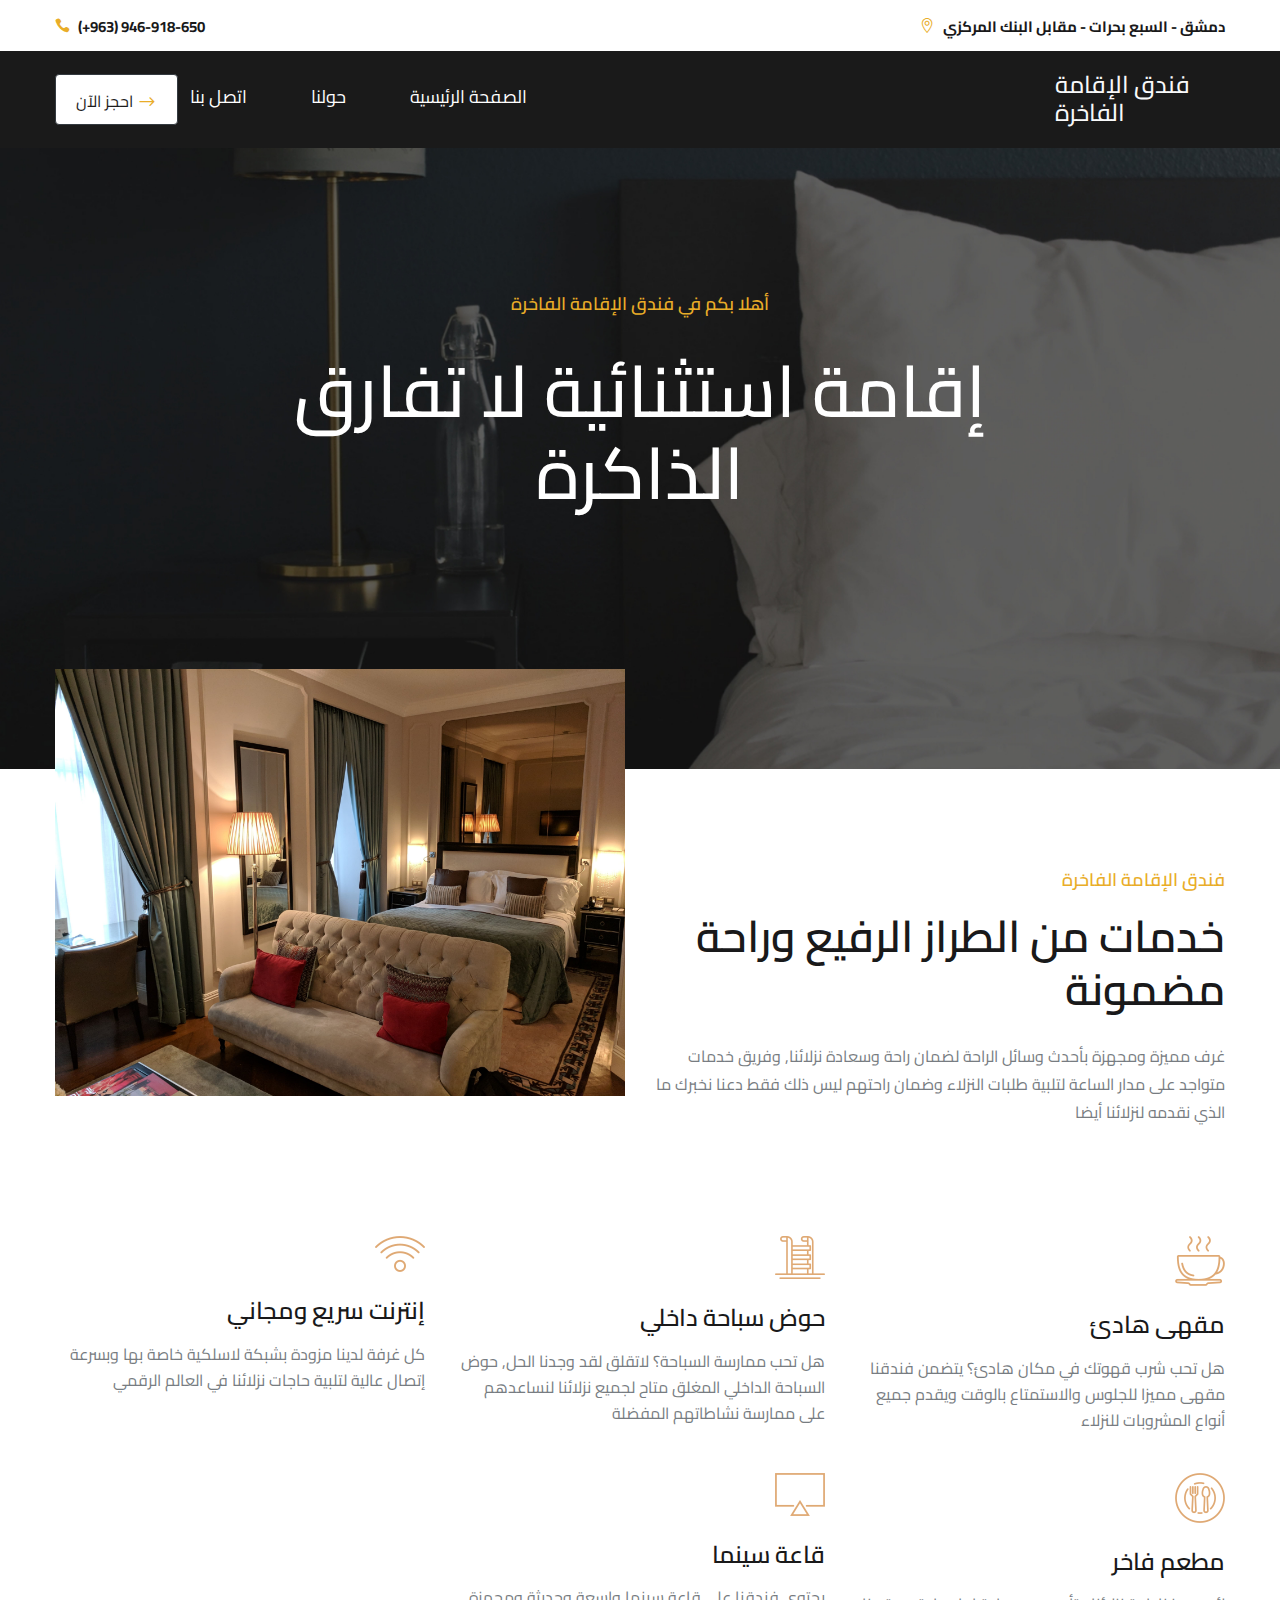
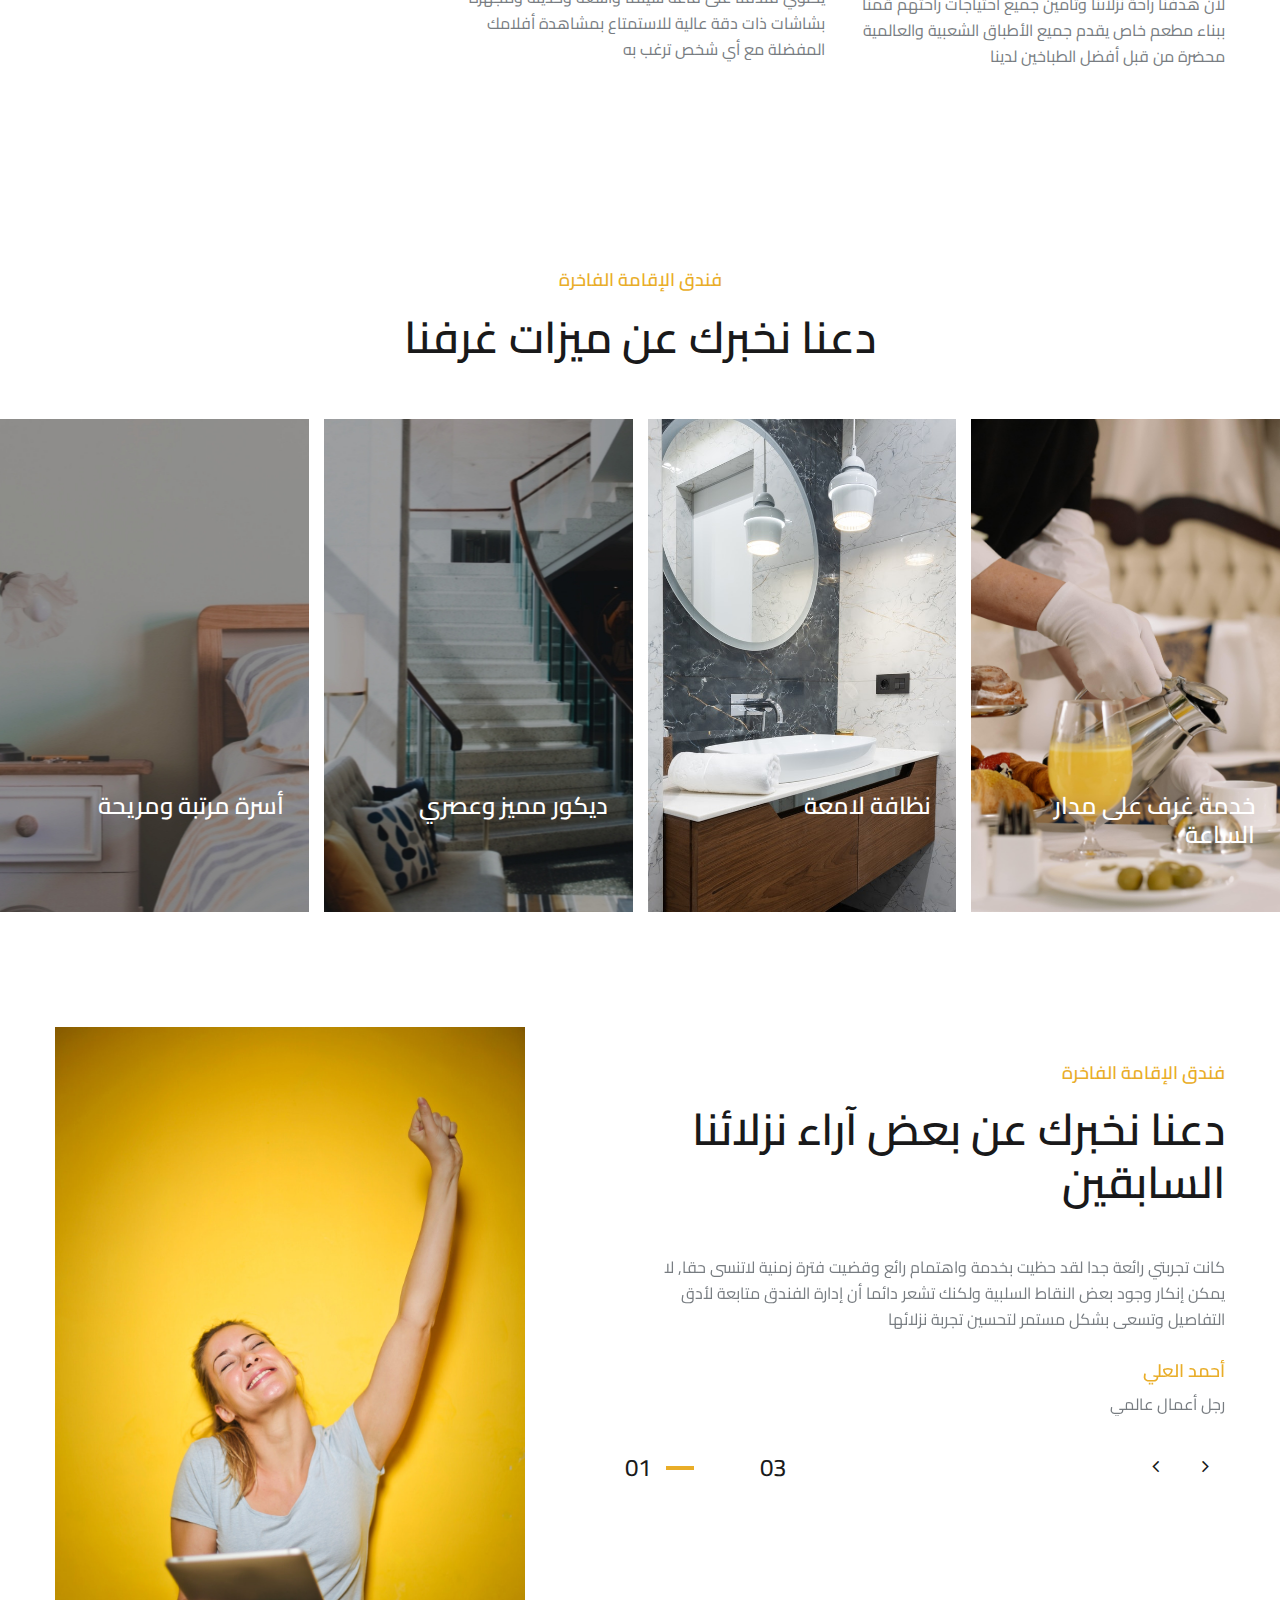
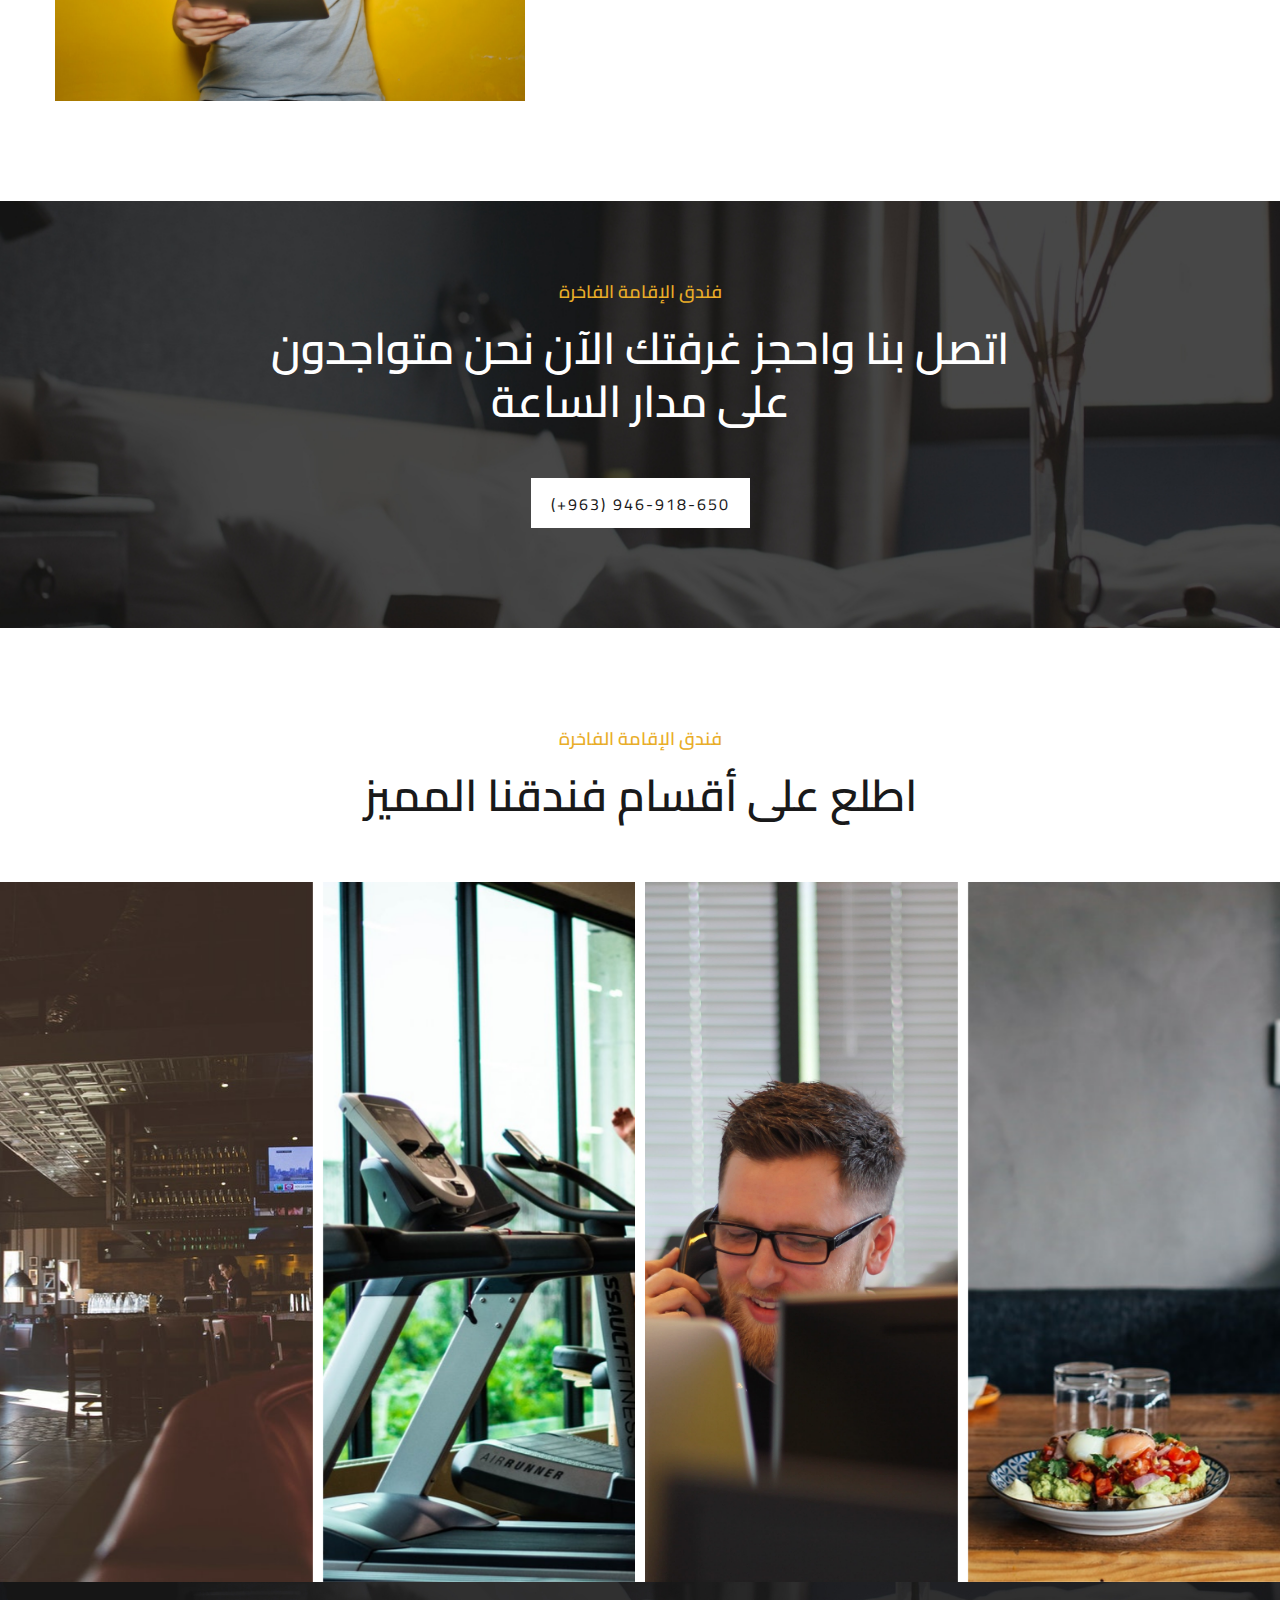
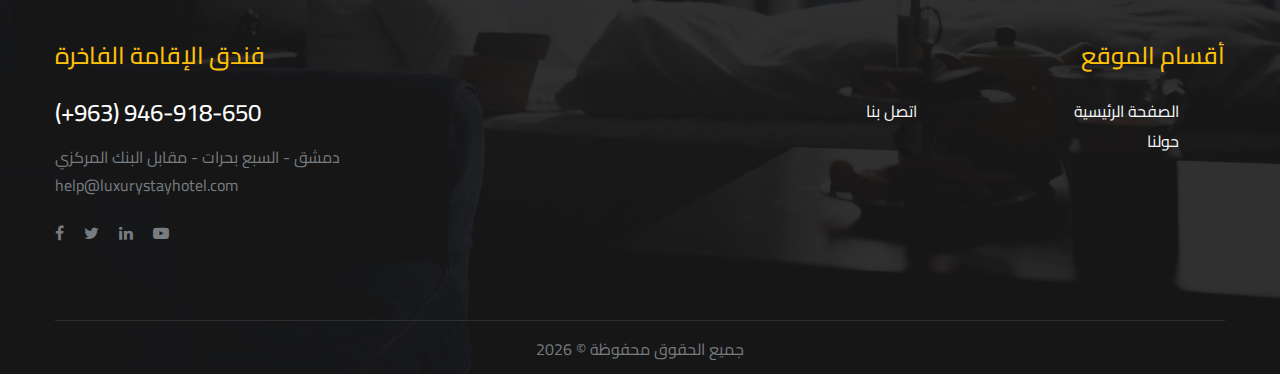
<file: index.html>
<!DOCTYPE html>
<html lang="zxx">
    <head>
        <meta charset="UTF-8" />
        <meta name="description" content="Hiroto Template" />
        <meta name="keywords" content="Hiroto, unica, creative, html" />
        <meta name="viewport" content="width=device-width, initial-scale=1.0" />
        <meta http-equiv="X-UA-Compatible" content="ie=edge" />
        <title>فندق الإقامة الفاخرة</title>

        <!-- Css Styles -->
        <link rel="preconnect" href="https://fonts.gstatic.com">
        <link href="https://fonts.googleapis.com/css2?family=Cairo:wght@300&display=swap" rel="stylesheet">
        <link rel="stylesheet" href="css/bootstrap.min.css" type="text/css" />
        <link
            rel="stylesheet"
            href="css/font-awesome.min.css"
            type="text/css"
        />
        <link rel="stylesheet" href="css/elegant-icons.css" type="text/css" />
        <link rel="stylesheet" href="css/nice-select.css" type="text/css" />
        <link rel="stylesheet" href="css/jquery-ui.min.css" type="text/css" />
        <link
            rel="stylesheet"
            href="css/owl.carousel.min.css"
            type="text/css"
        />
        <link rel="stylesheet" href="css/slicknav.min.css" type="text/css" />
        <link rel="stylesheet" href="css/style.css" type="text/css" />
    </head>

    <body>
        <!-- Page Preloder -->
        <div id="preloder">
            <div class="loader"></div>
        </div>

        <!-- Offcanvas Menu Begin -->
        <div class="offcanvas-menu-overlay"></div>
        <div class="offcanvas-menu-wrapper">
            <div class="offcanvas__logo">
                <a href="./index.html"><span class="h4 text-light">فندق الإقامة الفاخرة</span></a>
            </div>
            <div id="mobile-menu-wrap"></div>
            <div class="offcanvas__btn__widget">
                <a href="#" class="btn btn-dark">احجز الآن <span class="arrow_right"></span></a>
            </div>
            <div class="offcanvas__widget">
                <ul>
                    <li>
                        <span class="icon_pin_alt"></span> دمشق - السبع بحرات - مقابل البنك المركزي
                    </li>
                    <li><span class="icon_phone"></span> (+963) 946-918-650</li>
                </ul>
            </div>
        </div>
        <!-- Offcanvas Menu End -->

        <!-- Header Section Begin -->
        <header class="header">
            <div class="header__top">
                <div class="container">
                    <div class="row">
                        <div class="col-lg-7">
                            <ul class="header__top__widget">
                                <li>
                                    <span class="icon_phone"></span> <b>(+963) 946-918-650</b>
                                </li>
                            </ul>
                        </div>
                        <div class="col-lg-5">
                            <ul class="header__top__widget text-right">
                                <li>
                                    <span class="icon_pin_alt"></span> <b>دمشق - السبع بحرات - مقابل البنك المركزي</b>
                                </li>
                            </ul>
                        </div>
                    </div>
                </div>
            </div>
            <div class="header__nav__option">
                <div class="container">
                    <div class="row align-items-center">
                        <div class="col-lg-10">
                            <div class="header__nav text-lg-left">
								<div class="header__nav__widget">
                                    <a href="contact.html" class="btn btn-dark">
										احجز الآن
                                        <span class="arrow_right"></span>
									</a>
                                </div>
                                <nav class="header__menu ml-2">
                                    <ul class="menu__class">
                                        <li>
                                            <a href="./contact.html">اتصل بنا</a>
                                        </li>
										<li>
                                            <a href="./about.html">حولنا</a>
                                        </li>
										<li>
                                            <a href="./index.html">الصفحة الرئيسية</a>
                                        </li>
                                    </ul>
                                </nav>
                            </div>
                        </div>
						<div class="col-lg-2">
                            <div class="header__logo">
                                <a href="./index.html"><span class="h4 text-light">فندق الإقامة الفاخرة</span></a>
                            </div>
                        </div>
                    </div>
                    <div class="canvas__open">
                        <span class="fa fa-bars"></span>
                    </div>
                </div>
            </div>
        </header>
        <!-- Header Section End -->

        <!-- Hero Section Begin -->
        <section class="hero spad set-bg" data-setbg="img/hero.jpg">
            <div class="container">
                <div class="row">
                    <div class="col-lg-12">
                        <div class="hero__text">
                            <h5>أهلا بكم في فندق الإقامة الفاخرة</h5>
                            <h2 class="h3">إقامة استثنائية لا تفارق الذاكرة</h2>
                        </div>
                    </div>
                </div>
            </div>
        </section>
        <!-- Hero Section End -->

        <!-- Home About Section Begin -->
        <section class="home-about">
            <div class="container">
                <div class="row">
					<div class="col-lg-6">
                        <div class="home__about__pic">
                            <img src="img/home-about/hotel-room.jpg" alt="" />
                        </div>
                    </div>
                    <div class="col-lg-6">
                        <div class="home__about__text">
                            <div class="section-title text-right">
                                <h5>فندق الإقامة الفاخرة</h5>
                                <h2>
                                    خدمات من الطراز الرفيع وراحة مضمونة
                                </h2>
                            </div>
                            <p class="first-para text-right">
								غرف مميزة ومجهزة بأحدث وسائل الراحة لضمان راحة وسعادة نزلائنا, وفريق خدمات متواجد على مدار الساعة لتلبية طلبات النزلاء وضمان راحتهم ليس ذلك فقط دعنا نخبرك ما الذي نقدمه لنزلائنا أيضا
							</p>
                        </div>
                    </div>
                </div>
            </div>
        </section>
        <!-- Home About Section End -->

        <!-- Services Section Begin -->
        <section class="services spad">
            <div class="container text-right">
                <div class="row">
                    <div class="col-lg-4 col-md-4 col-sm-6">
                        <div class="services__item">
                            <img src="img/services/services-1.png" alt="" />
                            <h4>إنترنت سريع ومجاني</h4>
                            <p>
                                كل غرفة لدينا مزودة بشبكة لاسلكية خاصة بها وبسرعة إتصال عالية لتلبية حاجات نزلائنا في العالم الرقمي
                            </p>
                        </div>
                    </div>
                    <div class="col-lg-4 col-md-4 col-sm-6">
                        <div class="services__item">
                            <img src="img/services/services-2.png" alt="" />
                            <h4>حوض سباحة داخلي</h4>
                            <p>
                                هل تحب ممارسة السباحة؟ لاتقلق لقد وجدنا الحل, حوض السباحة الداخلي المغلق متاح لجميع نزلائنا لنساعدهم على ممارسة نشاطاتهم المفضلة
                            </p>
                        </div>
                    </div>
                    <div class="col-lg-4 col-md-4 col-sm-6">
                        <div class="services__item">
                            <img src="img/services/services-3.png" alt="" />
                            <h4>مقهى هادئ</h4>
                            <p>
                                هل تحب شرب قهوتك في مكان هادئ؟ يتضمن فندقنا مقهى مميزا للجلوس والاستمتاع بالوقت ويقدم جميع أنواع المشروبات للنزلاء
                            </p>
                        </div>
                    </div>
					<div class="col-lg-4 col-md-4 col-sm-6">
                        
                    </div>
                    <div class="col-lg-4 col-md-4 col-sm-6">
                        <div class="services__item">
                            <img src="img/services/services-5.png" alt="" />
                            <h4>قاعة سينما</h4>
                            <p>
                                يحتوي فندقنا على قاعة سينما واسعة وحديثة ومجهزة بشاشات ذات دقة عالية للاستمتاع بمشاهدة أفلامك المفضلة مع أي شخص ترغب به 
                            </p>
                        </div>
                    </div>
                    <div class="col-lg-4 col-md-4 col-sm-6">
                        <div class="services__item">
                            <img src="img/services/services-6.png" alt="" />
                            <h4>مطعم فاخر</h4>
                            <p>
                                لأن هدفنا راحة نزلائنا وتأمين جميع احتياجات راحتهم قمنا ببناء مطعم خاص يقدم جميع الأطباق الشعبية والعالمية محضرة من قبل أفضل الطباخين لدينا
                            </p>
                        </div>
                    </div>
                </div>
            </div>
        </section>
        <!-- Services Section End -->

        <!-- Home Room Section Begin -->
        <section class="home-room spad">
            <div class="container">
                <div class="row">
                    <div class="col-lg-12">
                        <div class="section-title">
                            <h5>فندق الإقامة الفاخرة</h5>
                            <h2>دعنا نخبرك عن ميزات غرفنا</h2>
                        </div>
                    </div>
                </div>
            </div>
            <div class="container-fluid">
                <div class="row text-right">
                    <div class="col-lg-3 col-md-6 col-sm-6 p-0">
                        <div
                            class="home__room__item set-bg"
                            data-setbg="img/home-room/hr-1.jpg"
                        >
                            <div class="home__room__title">
                                <h4>أسرة مرتبة ومريحة</h4>
                            </div>
                            <a href="#">احجز الآن</a>
                        </div>
                    </div>
                    <div class="col-lg-3 col-md-6 col-sm-6 p-0">
                        <div
                            class="home__room__item set-bg"
                            data-setbg="img/home-room/hr-2.jpg"
                        >
                            <div class="home__room__title">
                                <h4>ديكور مميز وعصري</h4>
                            </div>
                            <a href="#">احجز الآن</a>
                        </div>
                    </div>
                    <div class="col-lg-3 col-md-6 col-sm-6 p-0">
                        <div
                            class="home__room__item set-bg"
                            data-setbg="img/home-room/hotel-bathroom.jpg"
                        >
                            <div class="home__room__title">
                                <h4>نظافة لامعة</h4>
                            </div>
                            <a href="#">احجز الآن</a>
                        </div>
                    </div>
                    <div class="col-lg-3 col-md-6 col-sm-6 p-0">
                        <div
                            class="home__room__item set-bg"
                            data-setbg="img/home-room/room-service.jpg"
                        >
                            <div class="home__room__title">
                                <h4>خدمة غرف على مدار الساعة</h4>
                            </div>
                            <a href="#">احجز الآن</a>
                        </div>
                    </div>
                </div>
            </div>
        </section>
        <!-- Home Room Section End -->

        <!-- Testimonial Section Begin -->
        <section class="testimonial spad">
            <div class="container text-right">
                <div class="row">
                    <div class="col-lg-5">
                        <div class="testimonial__pic">
                            <img src="img/happy-customer.jpg" alt="" />
                        </div>
                    </div>
                    <div class="col-lg-7">
                        <div class="testimonial__text">
                            <div class="section-title text-right">
                                <h5>فندق الإقامة الفاخرة</h5>
                                <h2>دعنا نخبرك عن بعض آراء نزلائنا السابقين</h2>
                            </div>
                            <div class="testimonial__slider__content">
                                <div class="testimonial__slider owl-carousel">
                                    <div class="testimonial__item">
                                        <p>
                                            كانت تجربتي رائعة جدا لقد حظيت بخدمة واهتمام رائع وقضيت فترة زمنية لاتنسى حقا, لا يمكن إنكار وجود بعض النقاط السلبية ولكنك تشعر دائما أن إدارة الفندق متابعة لأدق التفاصيل وتسعى بشكل مستمر لتحسين تجربة نزلائها
                                        </p>
                                        <div class="testimonial__author">
                                            <div class="row">
                                                <div class="col-12">
                                                    <div class="testimonial__author__title">
                                                        <h5>أحمد العلي</h5>
                                                        <span>رجل أعمال عالمي</span>
                                                    </div>
                                                </div>
                                            </div>
                                        </div>
                                    </div>
									<div class="testimonial__item">
                                        <p>
                                            كانت تجربتي رائعة جدا لقد حظيت بخدمة واهتمام رائع وقضيت فترة زمنية لاتنسى حقا, لا يمكن إنكار وجود بعض النقاط السلبية ولكنك تشعر دائما أن إدارة الفندق متابعة لأدق التفاصيل وتسعى بشكل مستمر لتحسين تجربة نزلائها
                                        </p>
                                        <div class="testimonial__author">
                                            <div class="row">
                                                <div class="col-12">
                                                    <div class="testimonial__author__title">
                                                        <h5>سلمى ياسين</h5>
                                                        <span>صحفية وكاتبة مخضرمة</span>
                                                    </div>
                                                </div>
                                            </div>
                                        </div>
                                    </div>
									<div class="testimonial__item">
                                        <p>
                                            كانت تجربتي رائعة جدا لقد حظيت بخدمة واهتمام رائع وقضيت فترة زمنية لاتنسى حقا, لا يمكن إنكار وجود بعض النقاط السلبية ولكنك تشعر دائما أن إدارة الفندق متابعة لأدق التفاصيل وتسعى بشكل مستمر لتحسين تجربة نزلائها
                                        </p>
                                        <div class="testimonial__author">
                                            <div class="row">
                                                <div class="col-12">
                                                    <div class="testimonial__author__title">
                                                        <h5>ياسر رضوان</h5>
                                                        <span>طبيب جراح</span>
                                                    </div>
                                                </div>
                                            </div>
                                        </div>
                                    </div>
                                </div>
                                <div class="slide-num" id="snh-1"></div>
                                <div class="slider__progress">
                                    <span></span>
                                </div>
                            </div>
                        </div>
                    </div>
                </div>
            </div>
        </section>
        <!-- Testimonial Section End -->

        <!-- Chooseus Section Begin -->
        <div class="chooseus spad set-bg" data-setbg="img/chooseus-bg.jpg">
            <div class="container">
                <div class="row d-flex justify-content-center">
                    <div class="col-lg-8 text-center">
                        <div class="chooseus__text">
                            <div class="section-title">
                                <h5>فندق الإقامة الفاخرة</h5>
                                <h2>
                                    اتصل بنا واحجز غرفتك الآن نحن متواجدون على مدار الساعة
                                </h2>
                            </div>
                            <a href="#" class="primary-btn">(+963) 946-918-650</a>
                        </div>
                    </div>
                </div>
            </div>
        </div>
        <!-- Chooseus Section End -->

        <!-- Gallery Section Begin -->
        <section class="gallery spad">
            <div class="gallery__text">
                <div class="container">
                    <div class="row">
                        <div class="col-12">
                            <div class="section-title text-center">
                                <h5>فندق الإقامة الفاخرة</h5>
                                <h2>اطلع على أقسام فندقنا المميز</h2>
                            </div>
                        </div>
                    </div>
                </div>
            </div>
            <div class="gallery__slider owl-carousel">
                <div
                    class="gallery__item small__item set-bg"
                    data-setbg="img/gallery/bar.jpg"
                ></div>
                <div
                    class="gallery__item set-bg"
                    data-setbg="img/gallery/gym.jpg"
                ></div>
                <div
                    class="gallery__item set-bg"
                    data-setbg="img/gallery/customer-service.jpg"
                ></div>
                <div
                    class="gallery__item set-bg"
                    data-setbg="img/gallery/restaurant.jpg"
                ></div>
            </div>
        </section>
        <!-- Gallery Section End -->

        <!-- Footer Section Begin -->
        <footer class="footer set-bg" data-setbg="img/footer-bg.jpg">
            <div class="container">
                <div class="footer__content">
                    <div class="row">
                        <div class="col-6">
                            <div class="footer__about">
                                <div class="footer__logo">
                                    <a href="#"><span class="h4 text-warning">فندق الإقامة الفاخرة</span></a>
                                </div>
                                <h4>(+963) 946-918-650</h4>
                                <ul>
                                    <li>دمشق - السبع بحرات - مقابل البنك المركزي</li>
                                    <li>help@luxurystayhotel.com</li>
                                </ul>
                                <div class="footer__social">
                                    <a href="#"
                                        ><i class="fa fa-facebook"></i
                                    ></a>
                                    <a href="#"
                                        ><i class="fa fa-twitter"></i
                                    ></a>
                                    <a href="#"
                                        ><i class="fa fa-linkedin"></i
                                    ></a>
                                    <a href="#"
                                        ><i class="fa fa-youtube-play"></i
                                    ></a>
                                </div>
                            </div>
                        </div>
                        <div class="col-6">
                            <div class="footer__widget text-right">
								<h4 class="text-warning">أقسام الموقع</h4>
                                <ul>
                                    <li><a class="text-light" href="contact.html">اتصل بنا</a></li>
                                </ul>
                                <ul>
									<li><a class="text-light" href="home.html">الصفحة الرئيسية</a></li>
                                    <li><a class="text-light" href="about.html">حولنا</a></li>
                                </ul>
                            </div>
                        </div>
                        
                    </div>
                </div>
                <div class="footer__copyright">
                    <div class="row">
                        <div class="col-12 text-center">
                            <!-- Link back to Colorlib can't be removed. Template is licensed under CC BY 3.0. -->
                            <div class="footer__copyright__text">
                                <p>
									جميع الحقوق محفوظة &copy;
                                    <script>
                                        document.write(
                                            new Date().getFullYear()
                                        );
                                    </script>
                                </p>
                            </div>
                            <!-- Link back to Colorlib can't be removed. Template is licensed under CC BY 3.0. -->
                        </div>
                    </div>
                </div>
            </div>
        </footer>
        <!-- Footer Section End -->

        <!-- Js Plugins -->
        <script src="js/jquery-3.3.1.min.js"></script>
        <script src="js/bootstrap.min.js"></script>
        <script src="js/jquery.nice-select.min.js"></script>
        <script src="js/jquery-ui.min.js"></script>
        <script src="js/jquery.slicknav.js"></script>
        <script src="js/owl.carousel.min.js"></script>
        <script src="js/main.js"></script>
    </body>
</html>
</file>
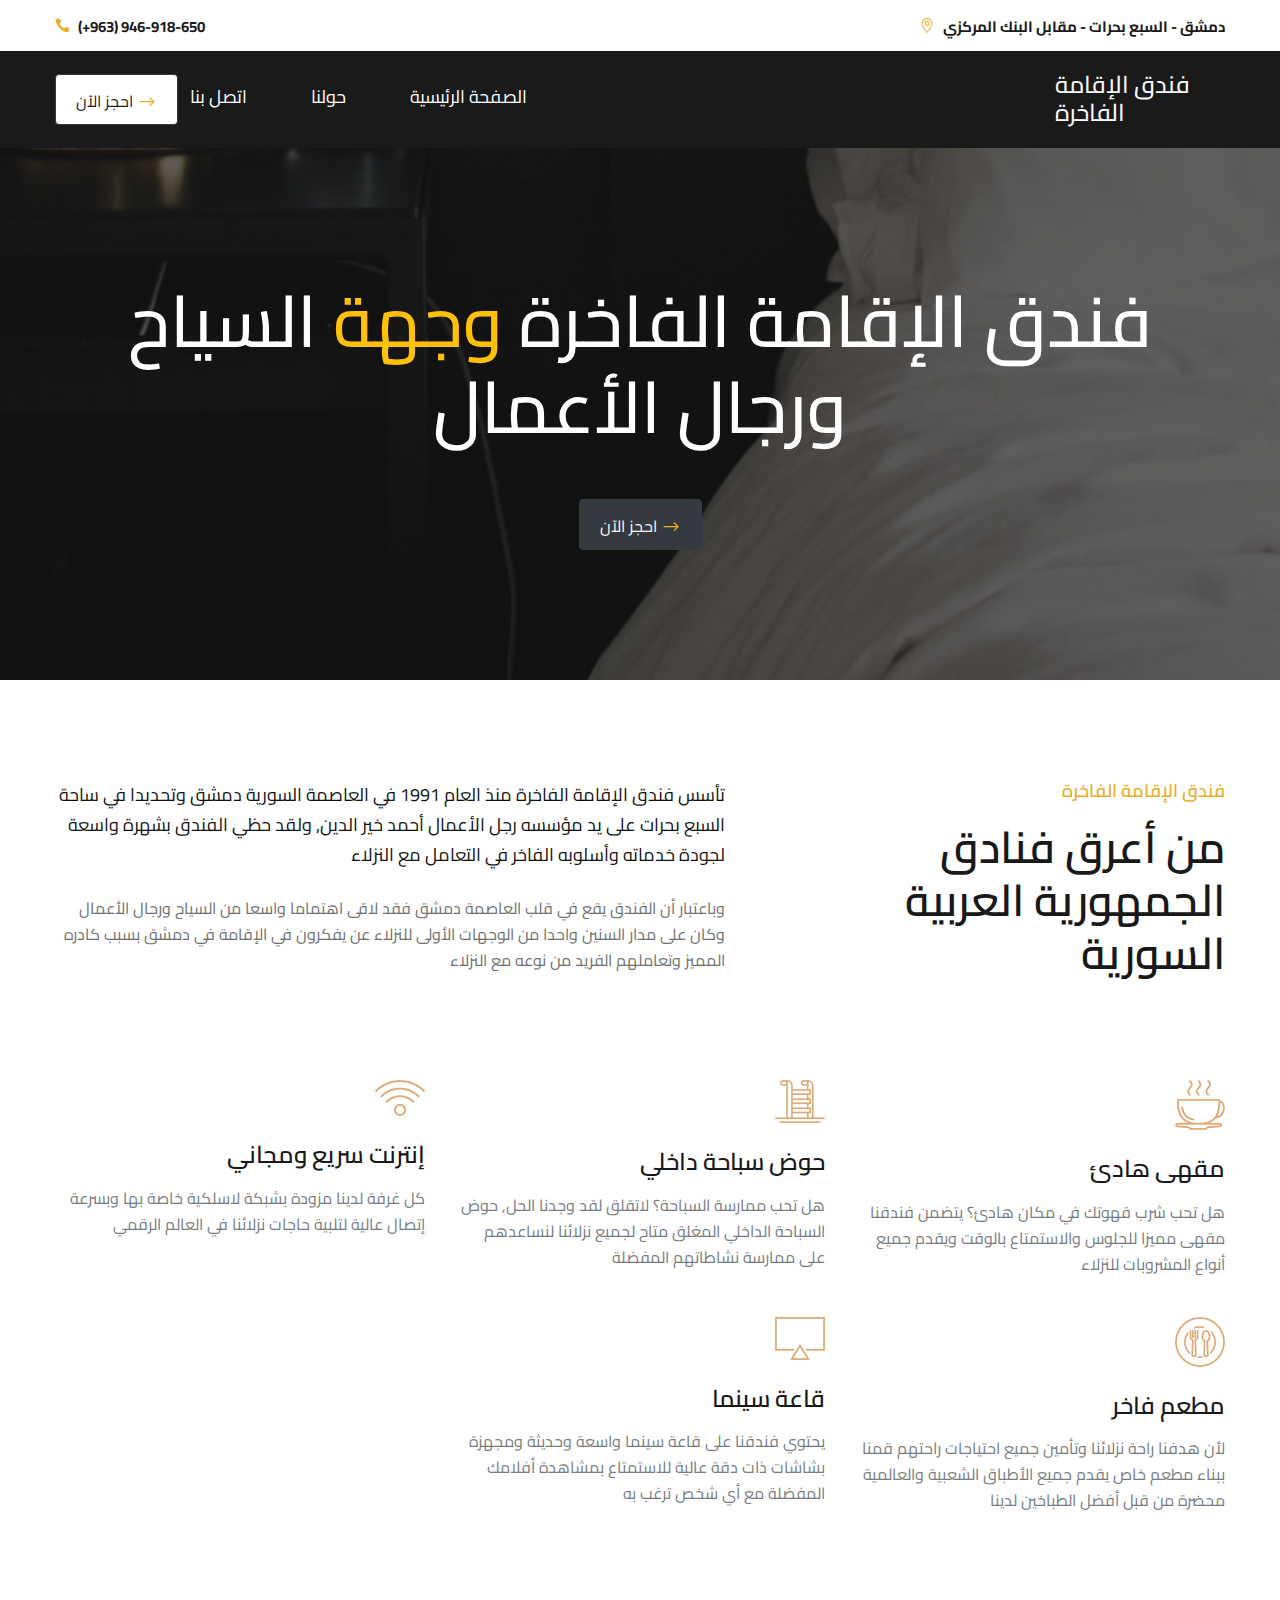
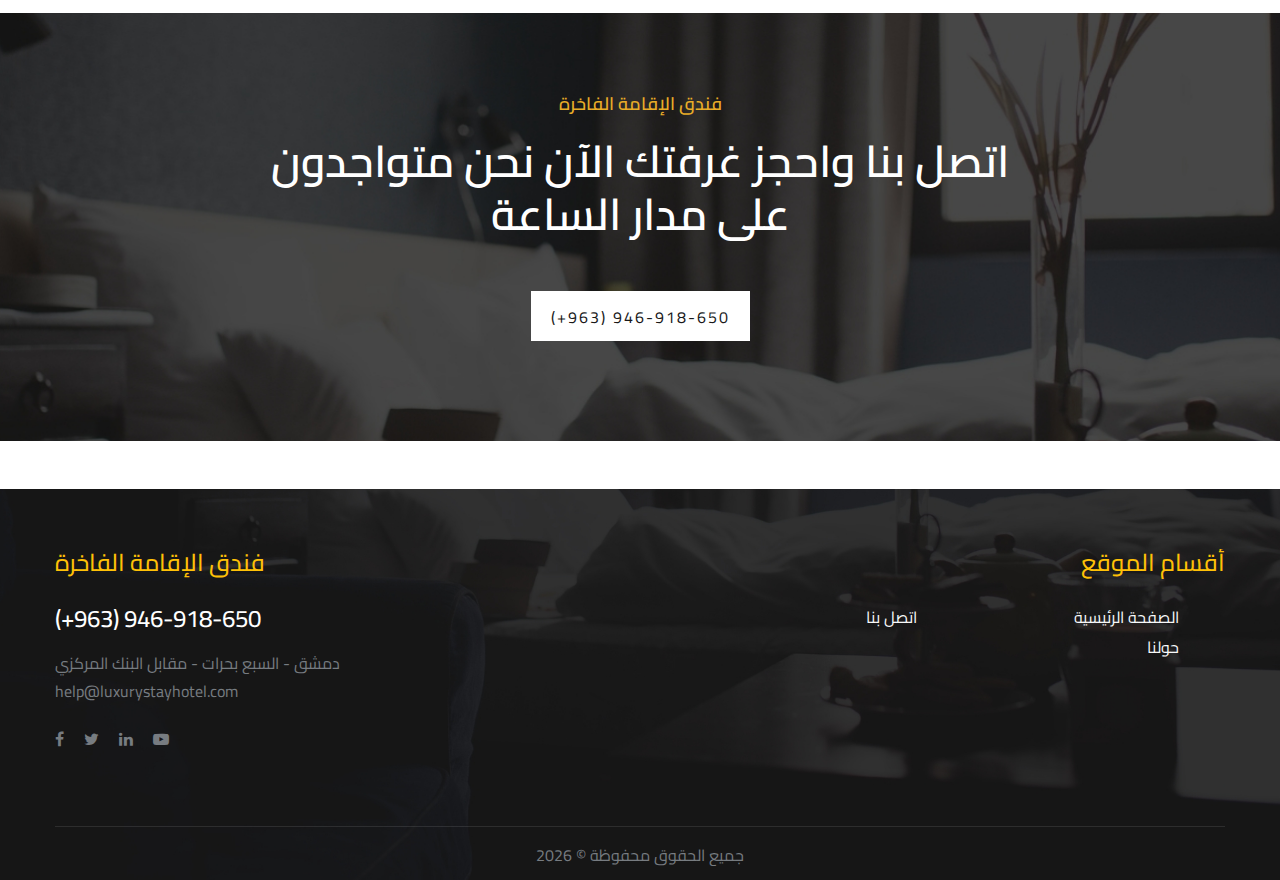
<file: about.html>
<!DOCTYPE html>
<html lang="zxx">

<head>
    <meta charset="UTF-8">
    <meta name="description" content="Hiroto Template">
    <meta name="keywords" content="Hiroto, unica, creative, html">
    <meta name="viewport" content="width=device-width, initial-scale=1.0">
    <meta http-equiv="X-UA-Compatible" content="ie=edge">
    <title>فندق الإقامة الفاخرة | حولنا</title>

    <!-- Css Styles -->
    <link rel="preconnect" href="https://fonts.gstatic.com">
    <link href="https://fonts.googleapis.com/css2?family=Cairo:wght@300&display=swap" rel="stylesheet">
    <link rel="stylesheet" href="css/bootstrap.min.css" type="text/css">
    <link rel="stylesheet" href="css/font-awesome.min.css" type="text/css">
    <link rel="stylesheet" href="css/elegant-icons.css" type="text/css">
    <link rel="stylesheet" href="css/nice-select.css" type="text/css">
    <link rel="stylesheet" href="css/jquery-ui.min.css" type="text/css">
    <link rel="stylesheet" href="css/owl.carousel.min.css" type="text/css">
    <link rel="stylesheet" href="css/slicknav.min.css" type="text/css">
    <link rel="stylesheet" href="css/style.css" type="text/css">
</head>

<body>
    <!-- Page Preloder -->
    <div id="preloder">
        <div class="loader"></div>
    </div>

    <!-- Offcanvas Menu Begin -->
    <div class="offcanvas-menu-overlay"></div>
    <div class="offcanvas-menu-wrapper">
        <div class="offcanvas__logo">
            <a href="./index.html"><span class="h4 text-light">فندق الإقامة الفاخرة</span></a>
        </div>
        <div id="mobile-menu-wrap"></div>
        <div class="offcanvas__btn__widget">
            <a href="#" class="btn btn-dark">احجز الآن <span class="arrow_right"></span></a>
        </div>
        <div class="offcanvas__widget">
            <ul>
                <li>
                    <span class="icon_pin_alt"></span> دمشق - السبع بحرات - مقابل البنك المركزي
                </li>
                <li><span class="icon_phone"></span> (+963) 946-918-650</li>
            </ul>
        </div>
    </div>
    <!-- Offcanvas Menu End -->

    <!-- Header Section Begin -->
    <header class="header">
        <div class="header__top">
            <div class="container">
                <div class="row">
                    <div class="col-lg-7">
                        <ul class="header__top__widget">
                            <li>
                                <span class="icon_phone"></span> <b>(+963) 946-918-650</b>
                            </li>
                        </ul>
                    </div>
                    <div class="col-lg-5">
                        <ul class="header__top__widget text-right">
                            <li>
                                <span class="icon_pin_alt"></span> <b>دمشق - السبع بحرات - مقابل البنك المركزي</b>
                            </li>
                        </ul>
                    </div>
                </div>
            </div>
        </div>
        <div class="header__nav__option">
            <div class="container">
                <div class="row align-items-center">
                    <div class="col-lg-10">
                        <div class="header__nav text-lg-left">
                            <div class="header__nav__widget">
                                <a href="contact.html" class="btn btn-dark">
                                    احجز الآن
                                    <span class="arrow_right"></span>
                                </a>
                            </div>
                            <nav class="header__menu ml-2">
                                <ul class="menu__class">
                                    <li>
                                        <a href="./contact.html">اتصل بنا</a>
                                    </li>
                                    <li>
                                        <a href="./about.html">حولنا</a>
                                    </li>
                                    <li>
                                        <a href="./index.html">الصفحة الرئيسية</a>
                                    </li>
                                </ul>
                            </nav>
                        </div>
                    </div>
                    <div class="col-lg-2">
                        <div class="header__logo">
                            <a href="./index.html"><span class="h4 text-light">فندق الإقامة الفاخرة</span></a>
                        </div>
                    </div>
                </div>
                <div class="canvas__open">
                    <span class="fa fa-bars"></span>
                </div>
            </div>
        </div>
    </header>
    <!-- Header Section End -->

    <!-- Breadcrumb Begin -->
    <div class="breadcrumb-option set-bg" data-setbg="img/breadcrumb-bg.jpg">
        <div class="container">
            <div class="row">
                <div class="col-lg-12 text-center">
                    <div class="breadcrumb__text">
                        <h1>فندق الإقامة الفاخرة <span class="text-warning">وجهة</span> السياح ورجال الأعمال</h1>
                        <div class="text-center mt-5">
                            <div class="header__nav__widget">
                                <a href="#" class="btn btn-dark bg-dark text-light">
                                    احجز الآن
                                    <span class="arrow_right"></span>
                                </a>
                            </div>
                        </div>
                    </div>
                </div>
            </div>
        </div>
    </div>
    <!-- Breadcrumb End -->

    <!-- About Section Begin -->
    <section class="about spad">
        <div class="container">
            <div class="about__content">
                <div class="row">
                    <div class="col-lg-7">
                        <div class="about__text text-right">
                            <p>
                                تأسس فندق الإقامة الفاخرة منذ العام 1991 في العاصمة السورية دمشق وتحديدا في ساحة السبع بحرات على 
                                يد مؤسسه رجل الأعمال أحمد خير الدين, ولقد حظي الفندق بشهرة واسعة لجودة خدماته وأسلوبه الفاخر في التعامل
                                مع النزلاء
                            </p>
                            <p>
                                وباعتبار أن الفندق يقع في قلب العاصمة دمشق فقد لاقى اهتماما واسعا من السياح ورجال الأعمال
                                وكان على مدار السنين واحدا من الوجهات الأولى للنزلاء عن يفكرون في الإقامة في دمشق
                                بسبب كادره المميز وتعاملهم الفريد من نوعه مع النزلاء
                            </p>
                        </div>
                    </div>
                    <div class="col-lg-5">
                        <div class="section-title text-right">
                            <h5>فندق الإقامة الفاخرة</h5>
                            <h2>من أعرق فنادق الجمهورية العربية السورية</h2>
                        </div>
                    </div>
                </div>
            </div>
            <div class="row text-right">
                <div class="col-lg-4 col-md-4 col-sm-6">
                    <div class="services__item">
                        <img src="img/services/services-1.png" alt="" />
                        <h4>إنترنت سريع ومجاني</h4>
                        <p>
                            كل غرفة لدينا مزودة بشبكة لاسلكية خاصة بها وبسرعة إتصال عالية لتلبية حاجات نزلائنا في العالم الرقمي
                        </p>
                    </div>
                </div>
                <div class="col-lg-4 col-md-4 col-sm-6">
                    <div class="services__item">
                        <img src="img/services/services-2.png" alt="" />
                        <h4>حوض سباحة داخلي</h4>
                        <p>
                            هل تحب ممارسة السباحة؟ لاتقلق لقد وجدنا الحل, حوض السباحة الداخلي المغلق متاح لجميع نزلائنا لنساعدهم على ممارسة نشاطاتهم المفضلة
                        </p>
                    </div>
                </div>
                <div class="col-lg-4 col-md-4 col-sm-6">
                    <div class="services__item">
                        <img src="img/services/services-3.png" alt="" />
                        <h4>مقهى هادئ</h4>
                        <p>
                            هل تحب شرب قهوتك في مكان هادئ؟ يتضمن فندقنا مقهى مميزا للجلوس والاستمتاع بالوقت ويقدم جميع أنواع المشروبات للنزلاء
                        </p>
                    </div>
                </div>
                <div class="col-lg-4 col-md-4 col-sm-6">
                    
                </div>
                <div class="col-lg-4 col-md-4 col-sm-6">
                    <div class="services__item">
                        <img src="img/services/services-5.png" alt="" />
                        <h4>قاعة سينما</h4>
                        <p>
                            يحتوي فندقنا على قاعة سينما واسعة وحديثة ومجهزة بشاشات ذات دقة عالية للاستمتاع بمشاهدة أفلامك المفضلة مع أي شخص ترغب به 
                        </p>
                    </div>
                </div>
                <div class="col-lg-4 col-md-4 col-sm-6">
                    <div class="services__item">
                        <img src="img/services/services-6.png" alt="" />
                        <h4>مطعم فاخر</h4>
                        <p>
                            لأن هدفنا راحة نزلائنا وتأمين جميع احتياجات راحتهم قمنا ببناء مطعم خاص يقدم جميع الأطباق الشعبية والعالمية محضرة من قبل أفضل الطباخين لدينا
                        </p>
                    </div>
                </div>
            </div>
        </div>
    </section>
    <!-- About Section End -->

    <!-- Chooseus Section Begin -->
    <div class="chooseus spad set-bg" data-setbg="img/chooseus-bg.jpg">
        <div class="container">
            <div class="row d-flex justify-content-center">
                <div class="col-lg-8 text-center">
                    <div class="chooseus__text">
                        <div class="section-title">
                            <h5>فندق الإقامة الفاخرة</h5>
                            <h2>
                                اتصل بنا واحجز غرفتك الآن نحن متواجدون على مدار الساعة
                            </h2>
                        </div>
                        <a href="#" class="primary-btn">(+963) 946-918-650</a>
                    </div>
                </div>
            </div>
        </div>
    </div>
    <!-- Chooseus Section End -->

    <br><br>

    <!-- Footer Section Begin -->
    <footer class="footer set-bg" data-setbg="img/footer-bg.jpg">
        <div class="container">
            <div class="footer__content">
                <div class="row">
                    <div class="col-6">
                        <div class="footer__about">
                            <div class="footer__logo">
                                <a href="#"><span class="h4 text-warning">فندق الإقامة الفاخرة</span></a>
                            </div>
                            <h4>(+963) 946-918-650</h4>
                            <ul>
                                <li>دمشق - السبع بحرات - مقابل البنك المركزي</li>
                                <li>help@luxurystayhotel.com</li>
                            </ul>
                            <div class="footer__social">
                                <a href="#"
                                    ><i class="fa fa-facebook"></i
                                ></a>
                                <a href="#"
                                    ><i class="fa fa-twitter"></i
                                ></a>
                                <a href="#"
                                    ><i class="fa fa-linkedin"></i
                                ></a>
                                <a href="#"
                                    ><i class="fa fa-youtube-play"></i
                                ></a>
                            </div>
                        </div>
                    </div>
                    <div class="col-6">
                        <div class="footer__widget text-right">
                            <h4 class="text-warning">أقسام الموقع</h4>
                            <ul>
                                <li><a class="text-light" href="contact.html">اتصل بنا</a></li>
                            </ul>
                            <ul>
                                <li><a class="text-light" href="home.html">الصفحة الرئيسية</a></li>
                                <li><a class="text-light" href="about.html">حولنا</a></li>
                            </ul>
                        </div>
                    </div>
                    
                </div>
            </div>
            <div class="footer__copyright">
                <div class="row">
                    <div class="col-12 text-center">
                        <!-- Link back to Colorlib can't be removed. Template is licensed under CC BY 3.0. -->
                        <div class="footer__copyright__text">
                            <p>
                                جميع الحقوق محفوظة &copy;
                                <script>
                                    document.write(
                                        new Date().getFullYear()
                                    );
                                </script>
                            </p>
                        </div>
                        <!-- Link back to Colorlib can't be removed. Template is licensed under CC BY 3.0. -->
                    </div>
                </div>
            </div>
        </div>
    </footer>
    <!-- Footer Section End -->

    <!-- Js Plugins -->
    <script src="js/jquery-3.3.1.min.js"></script>
    <script src="js/bootstrap.min.js"></script>
    <script src="js/jquery.nice-select.min.js"></script>
    <script src="js/jquery-ui.min.js"></script>
    <script src="js/jquery.slicknav.js"></script>
    <script src="js/owl.carousel.min.js"></script>
    <script src="js/main.js"></script>
</body>

</html>
</file>
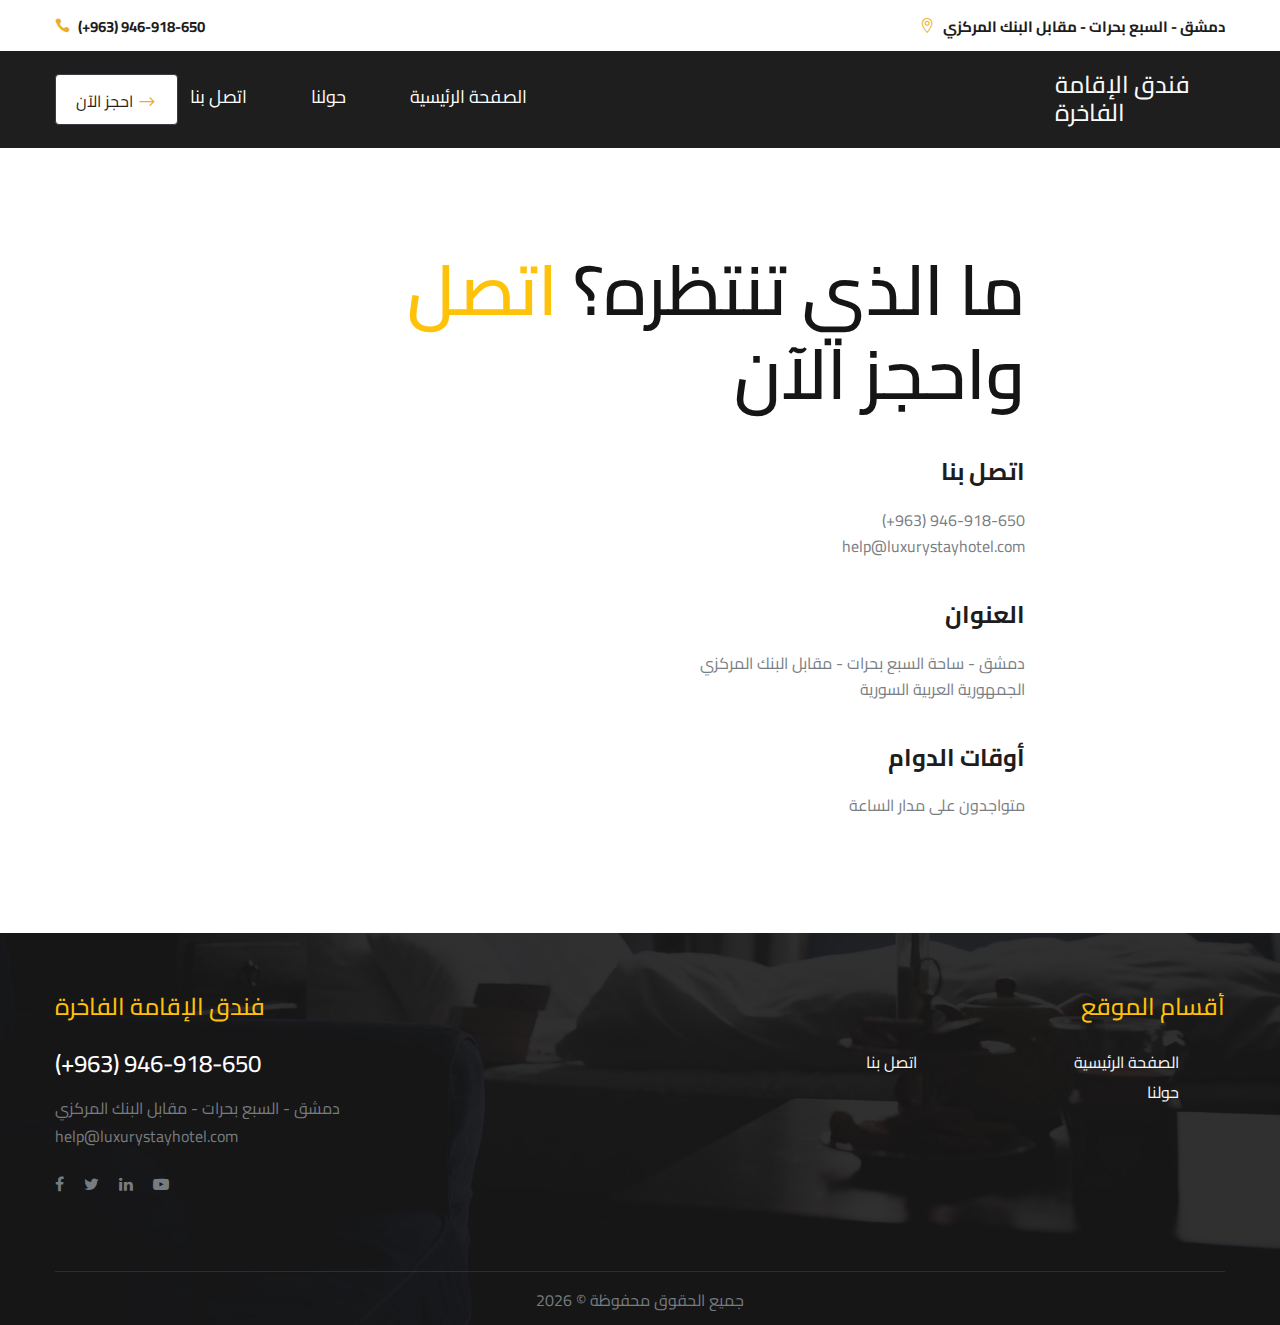
<file: contact.html>
<!DOCTYPE html>
<html lang="zxx">

<head>
    <meta charset="UTF-8">
    <meta name="description" content="Hiroto Template">
    <meta name="keywords" content="Hiroto, unica, creative, html">
    <meta name="viewport" content="width=device-width, initial-scale=1.0">
    <meta http-equiv="X-UA-Compatible" content="ie=edge">
    <title>فندق الإقامة الفاخرة | اتصل بنا</title>

    <!-- Css Styles -->
    <link rel="preconnect" href="https://fonts.gstatic.com">
    <link href="https://fonts.googleapis.com/css2?family=Cairo:wght@300&display=swap" rel="stylesheet">
    <link rel="stylesheet" href="css/bootstrap.min.css" type="text/css">
    <link rel="stylesheet" href="css/font-awesome.min.css" type="text/css">
    <link rel="stylesheet" href="css/elegant-icons.css" type="text/css">
    <link rel="stylesheet" href="css/nice-select.css" type="text/css">
    <link rel="stylesheet" href="css/jquery-ui.min.css" type="text/css">
    <link rel="stylesheet" href="css/owl.carousel.min.css" type="text/css">
    <link rel="stylesheet" href="css/slicknav.min.css" type="text/css">
    <link rel="stylesheet" href="css/style.css" type="text/css">
</head>

<body>
    <!-- Page Preloder -->
    <div id="preloder">
        <div class="loader"></div>
    </div>

    <!-- Offcanvas Menu Begin -->
    <div class="offcanvas-menu-overlay"></div>
    <div class="offcanvas-menu-wrapper">
        <div class="offcanvas__logo">
            <a href="./index.html"><span class="h4 text-light">فندق الإقامة الفاخرة</span></a>
        </div>
        <div id="mobile-menu-wrap"></div>
        <div class="offcanvas__btn__widget">
            <a href="#" class="btn btn-dark">احجز الآن <span class="arrow_right"></span></a>
        </div>
        <div class="offcanvas__widget">
            <ul>
                <li>
                    <span class="icon_pin_alt"></span> دمشق - السبع بحرات - مقابل البنك المركزي
                </li>
                <li><span class="icon_phone"></span> (+963) 946-918-650</li>
            </ul>
        </div>
    </div>
    <!-- Offcanvas Menu End -->

    <!-- Header Section Begin -->
    <header class="header">
        <div class="header__top">
            <div class="container">
                <div class="row">
                    <div class="col-lg-7">
                        <ul class="header__top__widget">
                            <li>
                                <span class="icon_phone"></span> <b>(+963) 946-918-650</b>
                            </li>
                        </ul>
                    </div>
                    <div class="col-lg-5">
                        <ul class="header__top__widget text-right">
                            <li>
                                <span class="icon_pin_alt"></span> <b>دمشق - السبع بحرات - مقابل البنك المركزي</b>
                            </li>
                        </ul>
                    </div>
                </div>
            </div>
        </div>
        <div class="header__nav__option">
            <div class="container">
                <div class="row align-items-center">
                    <div class="col-lg-10">
                        <div class="header__nav text-lg-left">
                            <div class="header__nav__widget">
                                <a href="contact.html" class="btn btn-dark">
                                    احجز الآن
                                    <span class="arrow_right"></span>
                                </a>
                            </div>
                            <nav class="header__menu ml-2">
                                <ul class="menu__class">
                                    <li>
                                        <a href="./contact.html">اتصل بنا</a>
                                    </li>
                                    <li>
                                        <a href="./about.html">حولنا</a>
                                    </li>
                                    <li>
                                        <a href="./index.html">الصفحة الرئيسية</a>
                                    </li>
                                </ul>
                            </nav>
                        </div>
                    </div>
                    <div class="col-lg-2">
                        <div class="header__logo">
                            <a href="./index.html"><span class="h4 text-light">فندق الإقامة الفاخرة</span></a>
                        </div>
                    </div>
                </div>
                <div class="canvas__open">
                    <span class="fa fa-bars"></span>
                </div>
            </div>
        </div>
    </header>
    <!-- Header Section End -->

    <!-- Contact Section Begin -->
    <section class="contact spad">
        <div class="container">
            <div class="row justify-content-center">
                <div class="col-lg-8 col-md-8 col-sm-12">
                    <div class="contact__widget text-right">
                        <div class="contact__widget__item">
                            <h1>ما الذي تنتظره؟ <span class="text-warning">اتصل</span> واحجز الآن</h1>
                        </div>
                        <div class="contact__widget__item">
                            <h4><b>اتصل بنا</b></h4>
                            <ul>
                                <li>(+963) 946-918-650</li>
                                <li>help@luxurystayhotel.com</li>
                            </ul>
                        </div>
                        <div class="contact__widget__item">
                            <h4><b>العنوان</b></h4>
                            <p>دمشق - ساحة السبع بحرات - مقابل البنك المركزي <br />الجمهورية العربية السورية</p>
                        </div>
                        <div class="contact__widget__time">
                            <h4><b>أوقات الدوام</b></h4>
                            <div class="row">
                                <p class="col-12 text-right">متواجدون على مدار الساعة</p>
                            </div>
                        </div>
                    </div>
                </div>
            </div>
        </div>
    </section>
    <!-- Contact Section End -->

    <!-- Footer Section Begin -->
    <footer class="footer set-bg" data-setbg="img/footer-bg.jpg">
        <div class="container">
            <div class="footer__content">
                <div class="row">
                    <div class="col-6">
                        <div class="footer__about">
                            <div class="footer__logo">
                                <a href="#"><span class="h4 text-warning">فندق الإقامة الفاخرة</span></a>
                            </div>
                            <h4>(+963) 946-918-650</h4>
                            <ul>
                                <li>دمشق - السبع بحرات - مقابل البنك المركزي</li>
                                <li>help@luxurystayhotel.com</li>
                            </ul>
                            <div class="footer__social">
                                <a href="#"
                                    ><i class="fa fa-facebook"></i
                                ></a>
                                <a href="#"
                                    ><i class="fa fa-twitter"></i
                                ></a>
                                <a href="#"
                                    ><i class="fa fa-linkedin"></i
                                ></a>
                                <a href="#"
                                    ><i class="fa fa-youtube-play"></i
                                ></a>
                            </div>
                        </div>
                    </div>
                    <div class="col-6">
                        <div class="footer__widget text-right">
                            <h4 class="text-warning">أقسام الموقع</h4>
                            <ul>
                                <li><a class="text-light" href="contact.html">اتصل بنا</a></li>
                            </ul>
                            <ul>
                                <li><a class="text-light" href="home.html">الصفحة الرئيسية</a></li>
                                <li><a class="text-light" href="about.html">حولنا</a></li>
                            </ul>
                        </div>
                    </div>
                    
                </div>
            </div>
            <div class="footer__copyright">
                <div class="row">
                    <div class="col-12 text-center">
                        <!-- Link back to Colorlib can't be removed. Template is licensed under CC BY 3.0. -->
                        <div class="footer__copyright__text">
                            <p>
                                جميع الحقوق محفوظة &copy;
                                <script>
                                    document.write(
                                        new Date().getFullYear()
                                    );
                                </script>
                            </p>
                        </div>
                        <!-- Link back to Colorlib can't be removed. Template is licensed under CC BY 3.0. -->
                    </div>
                </div>
            </div>
        </div>
    </footer>
    <!-- Footer Section End -->

    <!-- Js Plugins -->
    <script src="js/jquery-3.3.1.min.js"></script>
    <script src="js/bootstrap.min.js"></script>
    <script src="js/jquery.nice-select.min.js"></script>
    <script src="js/jquery-ui.min.js"></script>
    <script src="js/jquery.slicknav.js"></script>
    <script src="js/owl.carousel.min.js"></script>
    <script src="js/main.js"></script>
</body>

</html>
</file>
<file: css/elegant-icons.css>
@font-face {
	font-family: 'ElegantIcons';
	src:url('../fonts/ElegantIcons.eot');
	src:url('../fonts/ElegantIcons.eot?#iefix') format('embedded-opentype'),
		url('../fonts/ElegantIcons.woff') format('woff'),
		url('../fonts/ElegantIcons.ttf') format('truetype'),
		url('../fonts/ElegantIcons.svg#ElegantIcons') format('svg');
	font-weight: normal;
	font-style: normal;
}

/* Use the following CSS code if you want to use data attributes for inserting your icons */
[data-icon]:before {
	font-family: 'ElegantIcons';
	content: attr(data-icon);
	speak: none;
	font-weight: normal;
	font-variant: normal;
	text-transform: none;
	line-height: 1;
	-webkit-font-smoothing: antialiased;
	-moz-osx-font-smoothing: grayscale;
}

/* Use the following CSS code if you want to have a class per icon */
/*
Instead of a list of all class selectors,
you can use the generic selector below, but it's slower:
[class*="your-class-prefix"] {
*/
.arrow_up, .arrow_down, .arrow_left, .arrow_right, .arrow_left-up, .arrow_right-up, .arrow_right-down, .arrow_left-down, .arrow-up-down, .arrow_up-down_alt, .arrow_left-right_alt, .arrow_left-right, .arrow_expand_alt2, .arrow_expand_alt, .arrow_condense, .arrow_expand, .arrow_move, .arrow_carrot-up, .arrow_carrot-down, .arrow_carrot-left, .arrow_carrot-right, .arrow_carrot-2up, .arrow_carrot-2down, .arrow_carrot-2left, .arrow_carrot-2right, .arrow_carrot-up_alt2, .arrow_carrot-down_alt2, .arrow_carrot-left_alt2, .arrow_carrot-right_alt2, .arrow_carrot-2up_alt2, .arrow_carrot-2down_alt2, .arrow_carrot-2left_alt2, .arrow_carrot-2right_alt2, .arrow_triangle-up, .arrow_triangle-down, .arrow_triangle-left, .arrow_triangle-right, .arrow_triangle-up_alt2, .arrow_triangle-down_alt2, .arrow_triangle-left_alt2, .arrow_triangle-right_alt2, .arrow_back, .icon_minus-06, .icon_plus, .icon_close, .icon_check, .icon_minus_alt2, .icon_plus_alt2, .icon_close_alt2, .icon_check_alt2, .icon_zoom-out_alt, .icon_zoom-in_alt, .icon_search, .icon_box-empty, .icon_box-selected, .icon_minus-box, .icon_plus-box, .icon_box-checked, .icon_circle-empty, .icon_circle-slelected, .icon_stop_alt2, .icon_stop, .icon_pause_alt2, .icon_pause, .icon_menu, .icon_menu-square_alt2, .icon_menu-circle_alt2, .icon_ul, .icon_ol, .icon_adjust-horiz, .icon_adjust-vert, .icon_document_alt, .icon_documents_alt, .icon_pencil, .icon_pencil-edit_alt, .icon_pencil-edit, .icon_folder-alt, .icon_folder-open_alt, .icon_folder-add_alt, .icon_info_alt, .icon_error-oct_alt, .icon_error-circle_alt, .icon_error-triangle_alt, .icon_question_alt2, .icon_question, .icon_comment_alt, .icon_chat_alt, .icon_vol-mute_alt, .icon_volume-low_alt, .icon_volume-high_alt, .icon_quotations, .icon_quotations_alt2, .icon_clock_alt, .icon_lock_alt, .icon_lock-open_alt, .icon_key_alt, .icon_cloud_alt, .icon_cloud-upload_alt, .icon_cloud-download_alt, .icon_image, .icon_images, .icon_lightbulb_alt, .icon_gift_alt, .icon_house_alt, .icon_genius, .icon_mobile, .icon_tablet, .icon_laptop, .icon_desktop, .icon_camera_alt, .icon_mail_alt, .icon_cone_alt, .icon_ribbon_alt, .icon_bag_alt, .icon_creditcard, .icon_cart_alt, .icon_paperclip, .icon_tag_alt, .icon_tags_alt, .icon_trash_alt, .icon_cursor_alt, .icon_mic_alt, .icon_compass_alt, .icon_pin_alt, .icon_pushpin_alt, .icon_map_alt, .icon_drawer_alt, .icon_toolbox_alt, .icon_book_alt, .icon_calendar, .icon_film, .icon_table, .icon_contacts_alt, .icon_headphones, .icon_lifesaver, .icon_piechart, .icon_refresh, .icon_link_alt, .icon_link, .icon_loading, .icon_blocked, .icon_archive_alt, .icon_heart_alt, .icon_star_alt, .icon_star-half_alt, .icon_star, .icon_star-half, .icon_tools, .icon_tool, .icon_cog, .icon_cogs, .arrow_up_alt, .arrow_down_alt, .arrow_left_alt, .arrow_right_alt, .arrow_left-up_alt, .arrow_right-up_alt, .arrow_right-down_alt, .arrow_left-down_alt, .arrow_condense_alt, .arrow_expand_alt3, .arrow_carrot_up_alt, .arrow_carrot-down_alt, .arrow_carrot-left_alt, .arrow_carrot-right_alt, .arrow_carrot-2up_alt, .arrow_carrot-2dwnn_alt, .arrow_carrot-2left_alt, .arrow_carrot-2right_alt, .arrow_triangle-up_alt, .arrow_triangle-down_alt, .arrow_triangle-left_alt, .arrow_triangle-right_alt, .icon_minus_alt, .icon_plus_alt, .icon_close_alt, .icon_check_alt, .icon_zoom-out, .icon_zoom-in, .icon_stop_alt, .icon_menu-square_alt, .icon_menu-circle_alt, .icon_document, .icon_documents, .icon_pencil_alt, .icon_folder, .icon_folder-open, .icon_folder-add, .icon_folder_upload, .icon_folder_download, .icon_info, .icon_error-circle, .icon_error-oct, .icon_error-triangle, .icon_question_alt, .icon_comment, .icon_chat, .icon_vol-mute, .icon_volume-low, .icon_volume-high, .icon_quotations_alt, .icon_clock, .icon_lock, .icon_lock-open, .icon_key, .icon_cloud, .icon_cloud-upload, .icon_cloud-download, .icon_lightbulb, .icon_gift, .icon_house, .icon_camera, .icon_mail, .icon_cone, .icon_ribbon, .icon_bag, .icon_cart, .icon_tag, .icon_tags, .icon_trash, .icon_cursor, .icon_mic, .icon_compass, .icon_pin, .icon_pushpin, .icon_map, .icon_drawer, .icon_toolbox, .icon_book, .icon_contacts, .icon_archive, .icon_heart, .icon_profile, .icon_group, .icon_grid-2x2, .icon_grid-3x3, .icon_music, .icon_pause_alt, .icon_phone, .icon_upload, .icon_download, .social_facebook, .social_twitter, .social_pinterest, .social_googleplus, .social_tumblr, .social_tumbleupon, .social_wordpress, .social_instagram, .social_dribbble, .social_vimeo, .social_linkedin, .social_rss, .social_deviantart, .social_share, .social_myspace, .social_skype, .social_youtube, .social_picassa, .social_googledrive, .social_flickr, .social_blogger, .social_spotify, .social_delicious, .social_facebook_circle, .social_twitter_circle, .social_pinterest_circle, .social_googleplus_circle, .social_tumblr_circle, .social_stumbleupon_circle, .social_wordpress_circle, .social_instagram_circle, .social_dribbble_circle, .social_vimeo_circle, .social_linkedin_circle, .social_rss_circle, .social_deviantart_circle, .social_share_circle, .social_myspace_circle, .social_skype_circle, .social_youtube_circle, .social_picassa_circle, .social_googledrive_alt2, .social_flickr_circle, .social_blogger_circle, .social_spotify_circle, .social_delicious_circle, .social_facebook_square, .social_twitter_square, .social_pinterest_square, .social_googleplus_square, .social_tumblr_square, .social_stumbleupon_square, .social_wordpress_square, .social_instagram_square, .social_dribbble_square, .social_vimeo_square, .social_linkedin_square, .social_rss_square, .social_deviantart_square, .social_share_square, .social_myspace_square, .social_skype_square, .social_youtube_square, .social_picassa_square, .social_googledrive_square, .social_flickr_square, .social_blogger_square, .social_spotify_square, .social_delicious_square, .icon_printer, .icon_calulator, .icon_building, .icon_floppy, .icon_drive, .icon_search-2, .icon_id, .icon_id-2, .icon_puzzle, .icon_like, .icon_dislike, .icon_mug, .icon_currency, .icon_wallet, .icon_pens, .icon_easel, .icon_flowchart, .icon_datareport, .icon_briefcase, .icon_shield, .icon_percent, .icon_globe, .icon_globe-2, .icon_target, .icon_hourglass, .icon_balance, .icon_rook, .icon_printer-alt, .icon_calculator_alt, .icon_building_alt, .icon_floppy_alt, .icon_drive_alt, .icon_search_alt, .icon_id_alt, .icon_id-2_alt, .icon_puzzle_alt, .icon_like_alt, .icon_dislike_alt, .icon_mug_alt, .icon_currency_alt, .icon_wallet_alt, .icon_pens_alt, .icon_easel_alt, .icon_flowchart_alt, .icon_datareport_alt, .icon_briefcase_alt, .icon_shield_alt, .icon_percent_alt, .icon_globe_alt, .icon_clipboard {
	font-family: 'ElegantIcons';
	speak: none;
	font-style: normal;
	font-weight: normal;
	font-variant: normal;
	text-transform: none;
	line-height: 1;
	-webkit-font-smoothing: antialiased;
}
.arrow_up:before {
	content: "\21";
}
.arrow_down:before {
	content: "\22";
}
.arrow_left:before {
	content: "\23";
}
.arrow_right:before {
	content: "\24";
}
.arrow_left-up:before {
	content: "\25";
}
.arrow_right-up:before {
	content: "\26";
}
.arrow_right-down:before {
	content: "\27";
}
.arrow_left-down:before {
	content: "\28";
}
.arrow-up-down:before {
	content: "\29";
}
.arrow_up-down_alt:before {
	content: "\2a";
}
.arrow_left-right_alt:before {
	content: "\2b";
}
.arrow_left-right:before {
	content: "\2c";
}
.arrow_expand_alt2:before {
	content: "\2d";
}
.arrow_expand_alt:before {
	content: "\2e";
}
.arrow_condense:before {
	content: "\2f";
}
.arrow_expand:before {
	content: "\30";
}
.arrow_move:before {
	content: "\31";
}
.arrow_carrot-up:before {
	content: "\32";
}
.arrow_carrot-down:before {
	content: "\33";
}
.arrow_carrot-left:before {
	content: "\34";
}
.arrow_carrot-right:before {
	content: "\35";
}
.arrow_carrot-2up:before {
	content: "\36";
}
.arrow_carrot-2down:before {
	content: "\37";
}
.arrow_carrot-2left:before {
	content: "\38";
}
.arrow_carrot-2right:before {
	content: "\39";
}
.arrow_carrot-up_alt2:before {
	content: "\3a";
}
.arrow_carrot-down_alt2:before {
	content: "\3b";
}
.arrow_carrot-left_alt2:before {
	content: "\3c";
}
.arrow_carrot-right_alt2:before {
	content: "\3d";
}
.arrow_carrot-2up_alt2:before {
	content: "\3e";
}
.arrow_carrot-2down_alt2:before {
	content: "\3f";
}
.arrow_carrot-2left_alt2:before {
	content: "\40";
}
.arrow_carrot-2right_alt2:before {
	content: "\41";
}
.arrow_triangle-up:before {
	content: "\42";
}
.arrow_triangle-down:before {
	content: "\43";
}
.arrow_triangle-left:before {
	content: "\44";
}
.arrow_triangle-right:before {
	content: "\45";
}
.arrow_triangle-up_alt2:before {
	content: "\46";
}
.arrow_triangle-down_alt2:before {
	content: "\47";
}
.arrow_triangle-left_alt2:before {
	content: "\48";
}
.arrow_triangle-right_alt2:before {
	content: "\49";
}
.arrow_back:before {
	content: "\4a";
}
.icon_minus-06:before {
	content: "\4b";
}
.icon_plus:before {
	content: "\4c";
}
.icon_close:before {
	content: "\4d";
}
.icon_check:before {
	content: "\4e";
}
.icon_minus_alt2:before {
	content: "\4f";
}
.icon_plus_alt2:before {
	content: "\50";
}
.icon_close_alt2:before {
	content: "\51";
}
.icon_check_alt2:before {
	content: "\52";
}
.icon_zoom-out_alt:before {
	content: "\53";
}
.icon_zoom-in_alt:before {
	content: "\54";
}
.icon_search:before {
	content: "\55";
}
.icon_box-empty:before {
	content: "\56";
}
.icon_box-selected:before {
	content: "\57";
}
.icon_minus-box:before {
	content: "\58";
}
.icon_plus-box:before {
	content: "\59";
}
.icon_box-checked:before {
	content: "\5a";
}
.icon_circle-empty:before {
	content: "\5b";
}
.icon_circle-slelected:before {
	content: "\5c";
}
.icon_stop_alt2:before {
	content: "\5d";
}
.icon_stop:before {
	content: "\5e";
}
.icon_pause_alt2:before {
	content: "\5f";
}
.icon_pause:before {
	content: "\60";
}
.icon_menu:before {
	content: "\61";
}
.icon_menu-square_alt2:before {
	content: "\62";
}
.icon_menu-circle_alt2:before {
	content: "\63";
}
.icon_ul:before {
	content: "\64";
}
.icon_ol:before {
	content: "\65";
}
.icon_adjust-horiz:before {
	content: "\66";
}
.icon_adjust-vert:before {
	content: "\67";
}
.icon_document_alt:before {
	content: "\68";
}
.icon_documents_alt:before {
	content: "\69";
}
.icon_pencil:before {
	content: "\6a";
}
.icon_pencil-edit_alt:before {
	content: "\6b";
}
.icon_pencil-edit:before {
	content: "\6c";
}
.icon_folder-alt:before {
	content: "\6d";
}
.icon_folder-open_alt:before {
	content: "\6e";
}
.icon_folder-add_alt:before {
	content: "\6f";
}
.icon_info_alt:before {
	content: "\70";
}
.icon_error-oct_alt:before {
	content: "\71";
}
.icon_error-circle_alt:before {
	content: "\72";
}
.icon_error-triangle_alt:before {
	content: "\73";
}
.icon_question_alt2:before {
	content: "\74";
}
.icon_question:before {
	content: "\75";
}
.icon_comment_alt:before {
	content: "\76";
}
.icon_chat_alt:before {
	content: "\77";
}
.icon_vol-mute_alt:before {
	content: "\78";
}
.icon_volume-low_alt:before {
	content: "\79";
}
.icon_volume-high_alt:before {
	content: "\7a";
}
.icon_quotations:before {
	content: "\7b";
}
.icon_quotations_alt2:before {
	content: "\7c";
}
.icon_clock_alt:before {
	content: "\7d";
}
.icon_lock_alt:before {
	content: "\7e";
}
.icon_lock-open_alt:before {
	content: "\e000";
}
.icon_key_alt:before {
	content: "\e001";
}
.icon_cloud_alt:before {
	content: "\e002";
}
.icon_cloud-upload_alt:before {
	content: "\e003";
}
.icon_cloud-download_alt:before {
	content: "\e004";
}
.icon_image:before {
	content: "\e005";
}
.icon_images:before {
	content: "\e006";
}
.icon_lightbulb_alt:before {
	content: "\e007";
}
.icon_gift_alt:before {
	content: "\e008";
}
.icon_house_alt:before {
	content: "\e009";
}
.icon_genius:before {
	content: "\e00a";
}
.icon_mobile:before {
	content: "\e00b";
}
.icon_tablet:before {
	content: "\e00c";
}
.icon_laptop:before {
	content: "\e00d";
}
.icon_desktop:before {
	content: "\e00e";
}
.icon_camera_alt:before {
	content: "\e00f";
}
.icon_mail_alt:before {
	content: "\e010";
}
.icon_cone_alt:before {
	content: "\e011";
}
.icon_ribbon_alt:before {
	content: "\e012";
}
.icon_bag_alt:before {
	content: "\e013";
}
.icon_creditcard:before {
	content: "\e014";
}
.icon_cart_alt:before {
	content: "\e015";
}
.icon_paperclip:before {
	content: "\e016";
}
.icon_tag_alt:before {
	content: "\e017";
}
.icon_tags_alt:before {
	content: "\e018";
}
.icon_trash_alt:before {
	content: "\e019";
}
.icon_cursor_alt:before {
	content: "\e01a";
}
.icon_mic_alt:before {
	content: "\e01b";
}
.icon_compass_alt:before {
	content: "\e01c";
}
.icon_pin_alt:before {
	content: "\e01d";
}
.icon_pushpin_alt:before {
	content: "\e01e";
}
.icon_map_alt:before {
	content: "\e01f";
}
.icon_drawer_alt:before {
	content: "\e020";
}
.icon_toolbox_alt:before {
	content: "\e021";
}
.icon_book_alt:before {
	content: "\e022";
}
.icon_calendar:before {
	content: "\e023";
}
.icon_film:before {
	content: "\e024";
}
.icon_table:before {
	content: "\e025";
}
.icon_contacts_alt:before {
	content: "\e026";
}
.icon_headphones:before {
	content: "\e027";
}
.icon_lifesaver:before {
	content: "\e028";
}
.icon_piechart:before {
	content: "\e029";
}
.icon_refresh:before {
	content: "\e02a";
}
.icon_link_alt:before {
	content: "\e02b";
}
.icon_link:before {
	content: "\e02c";
}
.icon_loading:before {
	content: "\e02d";
}
.icon_blocked:before {
	content: "\e02e";
}
.icon_archive_alt:before {
	content: "\e02f";
}
.icon_heart_alt:before {
	content: "\e030";
}
.icon_star_alt:before {
	content: "\e031";
}
.icon_star-half_alt:before {
	content: "\e032";
}
.icon_star:before {
	content: "\e033";
}
.icon_star-half:before {
	content: "\e034";
}
.icon_tools:before {
	content: "\e035";
}
.icon_tool:before {
	content: "\e036";
}
.icon_cog:before {
	content: "\e037";
}
.icon_cogs:before {
	content: "\e038";
}
.arrow_up_alt:before {
	content: "\e039";
}
.arrow_down_alt:before {
	content: "\e03a";
}
.arrow_left_alt:before {
	content: "\e03b";
}
.arrow_right_alt:before {
	content: "\e03c";
}
.arrow_left-up_alt:before {
	content: "\e03d";
}
.arrow_right-up_alt:before {
	content: "\e03e";
}
.arrow_right-down_alt:before {
	content: "\e03f";
}
.arrow_left-down_alt:before {
	content: "\e040";
}
.arrow_condense_alt:before {
	content: "\e041";
}
.arrow_expand_alt3:before {
	content: "\e042";
}
.arrow_carrot_up_alt:before {
	content: "\e043";
}
.arrow_carrot-down_alt:before {
	content: "\e044";
}
.arrow_carrot-left_alt:before {
	content: "\e045";
}
.arrow_carrot-right_alt:before {
	content: "\e046";
}
.arrow_carrot-2up_alt:before {
	content: "\e047";
}
.arrow_carrot-2dwnn_alt:before {
	content: "\e048";
}
.arrow_carrot-2left_alt:before {
	content: "\e049";
}
.arrow_carrot-2right_alt:before {
	content: "\e04a";
}
.arrow_triangle-up_alt:before {
	content: "\e04b";
}
.arrow_triangle-down_alt:before {
	content: "\e04c";
}
.arrow_triangle-left_alt:before {
	content: "\e04d";
}
.arrow_triangle-right_alt:before {
	content: "\e04e";
}
.icon_minus_alt:before {
	content: "\e04f";
}
.icon_plus_alt:before {
	content: "\e050";
}
.icon_close_alt:before {
	content: "\e051";
}
.icon_check_alt:before {
	content: "\e052";
}
.icon_zoom-out:before {
	content: "\e053";
}
.icon_zoom-in:before {
	content: "\e054";
}
.icon_stop_alt:before {
	content: "\e055";
}
.icon_menu-square_alt:before {
	content: "\e056";
}
.icon_menu-circle_alt:before {
	content: "\e057";
}
.icon_document:before {
	content: "\e058";
}
.icon_documents:before {
	content: "\e059";
}
.icon_pencil_alt:before {
	content: "\e05a";
}
.icon_folder:before {
	content: "\e05b";
}
.icon_folder-open:before {
	content: "\e05c";
}
.icon_folder-add:before {
	content: "\e05d";
}
.icon_folder_upload:before {
	content: "\e05e";
}
.icon_folder_download:before {
	content: "\e05f";
}
.icon_info:before {
	content: "\e060";
}
.icon_error-circle:before {
	content: "\e061";
}
.icon_error-oct:before {
	content: "\e062";
}
.icon_error-triangle:before {
	content: "\e063";
}
.icon_question_alt:before {
	content: "\e064";
}
.icon_comment:before {
	content: "\e065";
}
.icon_chat:before {
	content: "\e066";
}
.icon_vol-mute:before {
	content: "\e067";
}
.icon_volume-low:before {
	content: "\e068";
}
.icon_volume-high:before {
	content: "\e069";
}
.icon_quotations_alt:before {
	content: "\e06a";
}
.icon_clock:before {
	content: "\e06b";
}
.icon_lock:before {
	content: "\e06c";
}
.icon_lock-open:before {
	content: "\e06d";
}
.icon_key:before {
	content: "\e06e";
}
.icon_cloud:before {
	content: "\e06f";
}
.icon_cloud-upload:before {
	content: "\e070";
}
.icon_cloud-download:before {
	content: "\e071";
}
.icon_lightbulb:before {
	content: "\e072";
}
.icon_gift:before {
	content: "\e073";
}
.icon_house:before {
	content: "\e074";
}
.icon_camera:before {
	content: "\e075";
}
.icon_mail:before {
	content: "\e076";
}
.icon_cone:before {
	content: "\e077";
}
.icon_ribbon:before {
	content: "\e078";
}
.icon_bag:before {
	content: "\e079";
}
.icon_cart:before {
	content: "\e07a";
}
.icon_tag:before {
	content: "\e07b";
}
.icon_tags:before {
	content: "\e07c";
}
.icon_trash:before {
	content: "\e07d";
}
.icon_cursor:before {
	content: "\e07e";
}
.icon_mic:before {
	content: "\e07f";
}
.icon_compass:before {
	content: "\e080";
}
.icon_pin:before {
	content: "\e081";
}
.icon_pushpin:before {
	content: "\e082";
}
.icon_map:before {
	content: "\e083";
}
.icon_drawer:before {
	content: "\e084";
}
.icon_toolbox:before {
	content: "\e085";
}
.icon_book:before {
	content: "\e086";
}
.icon_contacts:before {
	content: "\e087";
}
.icon_archive:before {
	content: "\e088";
}
.icon_heart:before {
	content: "\e089";
}
.icon_profile:before {
	content: "\e08a";
}
.icon_group:before {
	content: "\e08b";
}
.icon_grid-2x2:before {
	content: "\e08c";
}
.icon_grid-3x3:before {
	content: "\e08d";
}
.icon_music:before {
	content: "\e08e";
}
.icon_pause_alt:before {
	content: "\e08f";
}
.icon_phone:before {
	content: "\e090";
}
.icon_upload:before {
	content: "\e091";
}
.icon_download:before {
	content: "\e092";
}
.social_facebook:before {
	content: "\e093";
}
.social_twitter:before {
	content: "\e094";
}
.social_pinterest:before {
	content: "\e095";
}
.social_googleplus:before {
	content: "\e096";
}
.social_tumblr:before {
	content: "\e097";
}
.social_tumbleupon:before {
	content: "\e098";
}
.social_wordpress:before {
	content: "\e099";
}
.social_instagram:before {
	content: "\e09a";
}
.social_dribbble:before {
	content: "\e09b";
}
.social_vimeo:before {
	content: "\e09c";
}
.social_linkedin:before {
	content: "\e09d";
}
.social_rss:before {
	content: "\e09e";
}
.social_deviantart:before {
	content: "\e09f";
}
.social_share:before {
	content: "\e0a0";
}
.social_myspace:before {
	content: "\e0a1";
}
.social_skype:before {
	content: "\e0a2";
}
.social_youtube:before {
	content: "\e0a3";
}
.social_picassa:before {
	content: "\e0a4";
}
.social_googledrive:before {
	content: "\e0a5";
}
.social_flickr:before {
	content: "\e0a6";
}
.social_blogger:before {
	content: "\e0a7";
}
.social_spotify:before {
	content: "\e0a8";
}
.social_delicious:before {
	content: "\e0a9";
}
.social_facebook_circle:before {
	content: "\e0aa";
}
.social_twitter_circle:before {
	content: "\e0ab";
}
.social_pinterest_circle:before {
	content: "\e0ac";
}
.social_googleplus_circle:before {
	content: "\e0ad";
}
.social_tumblr_circle:before {
	content: "\e0ae";
}
.social_stumbleupon_circle:before {
	content: "\e0af";
}
.social_wordpress_circle:before {
	content: "\e0b0";
}
.social_instagram_circle:before {
	content: "\e0b1";
}
.social_dribbble_circle:before {
	content: "\e0b2";
}
.social_vimeo_circle:before {
	content: "\e0b3";
}
.social_linkedin_circle:before {
	content: "\e0b4";
}
.social_rss_circle:before {
	content: "\e0b5";
}
.social_deviantart_circle:before {
	content: "\e0b6";
}
.social_share_circle:before {
	content: "\e0b7";
}
.social_myspace_circle:before {
	content: "\e0b8";
}
.social_skype_circle:before {
	content: "\e0b9";
}
.social_youtube_circle:before {
	content: "\e0ba";
}
.social_picassa_circle:before {
	content: "\e0bb";
}
.social_googledrive_alt2:before {
	content: "\e0bc";
}
.social_flickr_circle:before {
	content: "\e0bd";
}
.social_blogger_circle:before {
	content: "\e0be";
}
.social_spotify_circle:before {
	content: "\e0bf";
}
.social_delicious_circle:before {
	content: "\e0c0";
}
.social_facebook_square:before {
	content: "\e0c1";
}
.social_twitter_square:before {
	content: "\e0c2";
}
.social_pinterest_square:before {
	content: "\e0c3";
}
.social_googleplus_square:before {
	content: "\e0c4";
}
.social_tumblr_square:before {
	content: "\e0c5";
}
.social_stumbleupon_square:before {
	content: "\e0c6";
}
.social_wordpress_square:before {
	content: "\e0c7";
}
.social_instagram_square:before {
	content: "\e0c8";
}
.social_dribbble_square:before {
	content: "\e0c9";
}
.social_vimeo_square:before {
	content: "\e0ca";
}
.social_linkedin_square:before {
	content: "\e0cb";
}
.social_rss_square:before {
	content: "\e0cc";
}
.social_deviantart_square:before {
	content: "\e0cd";
}
.social_share_square:before {
	content: "\e0ce";
}
.social_myspace_square:before {
	content: "\e0cf";
}
.social_skype_square:before {
	content: "\e0d0";
}
.social_youtube_square:before {
	content: "\e0d1";
}
.social_picassa_square:before {
	content: "\e0d2";
}
.social_googledrive_square:before {
	content: "\e0d3";
}
.social_flickr_square:before {
	content: "\e0d4";
}
.social_blogger_square:before {
	content: "\e0d5";
}
.social_spotify_square:before {
	content: "\e0d6";
}
.social_delicious_square:before {
	content: "\e0d7";
}
.icon_printer:before {
	content: "\e103";
}
.icon_calulator:before {
	content: "\e0ee";
}
.icon_building:before {
	content: "\e0ef";
}
.icon_floppy:before {
	content: "\e0e8";
}
.icon_drive:before {
	content: "\e0ea";
}
.icon_search-2:before {
	content: "\e101";
}
.icon_id:before {
	content: "\e107";
}
.icon_id-2:before {
	content: "\e108";
}
.icon_puzzle:before {
	content: "\e102";
}
.icon_like:before {
	content: "\e106";
}
.icon_dislike:before {
	content: "\e0eb";
}
.icon_mug:before {
	content: "\e105";
}
.icon_currency:before {
	content: "\e0ed";
}
.icon_wallet:before {
	content: "\e100";
}
.icon_pens:before {
	content: "\e104";
}
.icon_easel:before {
	content: "\e0e9";
}
.icon_flowchart:before {
	content: "\e109";
}
.icon_datareport:before {
	content: "\e0ec";
}
.icon_briefcase:before {
	content: "\e0fe";
}
.icon_shield:before {
	content: "\e0f6";
}
.icon_percent:before {
	content: "\e0fb";
}
.icon_globe:before {
	content: "\e0e2";
}
.icon_globe-2:before {
	content: "\e0e3";
}
.icon_target:before {
	content: "\e0f5";
}
.icon_hourglass:before {
	content: "\e0e1";
}
.icon_balance:before {
	content: "\e0ff";
}
.icon_rook:before {
	content: "\e0f8";
}
.icon_printer-alt:before {
	content: "\e0fa";
}
.icon_calculator_alt:before {
	content: "\e0e7";
}
.icon_building_alt:before {
	content: "\e0fd";
}
.icon_floppy_alt:before {
	content: "\e0e4";
}
.icon_drive_alt:before {
	content: "\e0e5";
}
.icon_search_alt:before {
	content: "\e0f7";
}
.icon_id_alt:before {
	content: "\e0e0";
}
.icon_id-2_alt:before {
	content: "\e0fc";
}
.icon_puzzle_alt:before {
	content: "\e0f9";
}
.icon_like_alt:before {
	content: "\e0dd";
}
.icon_dislike_alt:before {
	content: "\e0f1";
}
.icon_mug_alt:before {
	content: "\e0dc";
}
.icon_currency_alt:before {
	content: "\e0f3";
}
.icon_wallet_alt:before {
	content: "\e0d8";
}
.icon_pens_alt:before {
	content: "\e0db";
}
.icon_easel_alt:before {
	content: "\e0f0";
}
.icon_flowchart_alt:before {
	content: "\e0df";
}
.icon_datareport_alt:before {
	content: "\e0f2";
}
.icon_briefcase_alt:before {
	content: "\e0f4";
}
.icon_shield_alt:before {
	content: "\e0d9";
}
.icon_percent_alt:before {
	content: "\e0da";
}
.icon_globe_alt:before {
	content: "\e0de";
}
.icon_clipboard:before {
	content: "\e0e6";
}


	.glyph {
		float: left;
		text-align: center;
		padding: .75em;
		margin: .4em 1.5em .75em 0;
		width: 6em;
text-shadow: none;
	}
        .glyph_big {
        font-size: 128px;
        color: #59c5dc;
        float: left;
        margin-right: 20px;
        }

        .glyph div { padding-bottom: 10px;}

	.glyph input {
		font-family: consolas, monospace;
		font-size: 12px;
		width: 100%;
		text-align: center;
		border: 0;
		box-shadow: 0 0 0 1px #ccc;
		padding: .2em;
                -moz-border-radius: 5px;
                -webkit-border-radius: 5px;
	}
	.centered {
		margin-left: auto;
		margin-right: auto;
	}
	.glyph .fs1 {
		font-size: 2em;
	}
</file>
<file: css/nice-select.css>
.nice-select {
  -webkit-tap-highlight-color: transparent;
  background-color: #fff;
  border-radius: 5px;
  border: solid 1px #e8e8e8;
  box-sizing: border-box;
  clear: both;
  cursor: pointer;
  display: block;
  float: left;
  font-family: inherit;
  font-size: 14px;
  font-weight: normal;
  height: 42px;
  line-height: 40px;
  outline: none;
  padding-left: 18px;
  padding-right: 30px;
  position: relative;
  text-align: left !important;
  -webkit-transition: all 0.2s ease-in-out;
  transition: all 0.2s ease-in-out;
  -webkit-user-select: none;
     -moz-user-select: none;
      -ms-user-select: none;
          user-select: none;
  white-space: nowrap;
  width: auto; }
  .nice-select:hover {
    border-color: #dbdbdb; }
  .nice-select:active, .nice-select.open, .nice-select:focus {
    border-color: #999; }
  .nice-select:after {
    border-bottom: 2px solid #999;
    border-right: 2px solid #999;
    content: '';
    display: block;
    height: 5px;
    margin-top: -4px;
    pointer-events: none;
    position: absolute;
    right: 12px;
    top: 50%;
    -webkit-transform-origin: 66% 66%;
        -ms-transform-origin: 66% 66%;
            transform-origin: 66% 66%;
    -webkit-transform: rotate(45deg);
        -ms-transform: rotate(45deg);
            transform: rotate(45deg);
    -webkit-transition: all 0.15s ease-in-out;
    transition: all 0.15s ease-in-out;
    width: 5px; }
  .nice-select.open:after {
    -webkit-transform: rotate(-135deg);
        -ms-transform: rotate(-135deg);
            transform: rotate(-135deg); }
  .nice-select.open .list {
    opacity: 1;
    pointer-events: auto;
    -webkit-transform: scale(1) translateY(0);
        -ms-transform: scale(1) translateY(0);
            transform: scale(1) translateY(0); }
  .nice-select.disabled {
    border-color: #ededed;
    color: #999;
    pointer-events: none; }
    .nice-select.disabled:after {
      border-color: #cccccc; }
  .nice-select.wide {
    width: 100%; }
    .nice-select.wide .list {
      left: 0 !important;
      right: 0 !important; }
  .nice-select.right {
    float: right; }
    .nice-select.right .list {
      left: auto;
      right: 0; }
  .nice-select.small {
    font-size: 12px;
    height: 36px;
    line-height: 34px; }
    .nice-select.small:after {
      height: 4px;
      width: 4px; }
    .nice-select.small .option {
      line-height: 34px;
      min-height: 34px; }
  .nice-select .list {
    background-color: #fff;
    border-radius: 5px;
    box-shadow: 0 0 0 1px rgba(68, 68, 68, 0.11);
    box-sizing: border-box;
    margin-top: 4px;
    opacity: 0;
    overflow: hidden;
    padding: 0;
    pointer-events: none;
    position: absolute;
    top: 100%;
    left: 0;
    -webkit-transform-origin: 50% 0;
        -ms-transform-origin: 50% 0;
            transform-origin: 50% 0;
    -webkit-transform: scale(0.75) translateY(-21px);
        -ms-transform: scale(0.75) translateY(-21px);
            transform: scale(0.75) translateY(-21px);
    -webkit-transition: all 0.2s cubic-bezier(0.5, 0, 0, 1.25), opacity 0.15s ease-out;
    transition: all 0.2s cubic-bezier(0.5, 0, 0, 1.25), opacity 0.15s ease-out;
    z-index: 9; }
    .nice-select .list:hover .option:not(:hover) {
      background-color: transparent !important; }
  .nice-select .option {
    cursor: pointer;
    font-weight: 400;
    line-height: 40px;
    list-style: none;
    min-height: 40px;
    outline: none;
    padding-left: 18px;
    padding-right: 29px;
    text-align: left;
    -webkit-transition: all 0.2s;
    transition: all 0.2s; }
    .nice-select .option:hover, .nice-select .option.focus, .nice-select .option.selected.focus {
      background-color: #f6f6f6; }
    .nice-select .option.selected {
      font-weight: bold; }
    .nice-select .option.disabled {
      background-color: transparent;
      color: #999;
      cursor: default; }

.no-csspointerevents .nice-select .list {
  display: none; }

.no-csspointerevents .nice-select.open .list {
  display: block; }
</file>
<file: css/style.css>
/******************************************************************
  Template Name: Hiroto
  Description:  Hiroto Hotel HTML Template
  Author: Colorlib
  Author URI: https://colorlib.com
  Version: 1.0
  Created: Colorlib
******************************************************************/

/*------------------------------------------------------------------
[Table of contents]

1.  Template default CSS
	1.1	Variables
	1.2	Mixins
	1.3	Flexbox
	1.4	Reset
2.  Helper Css
3.  Header Section
4.  Hero Section
5.  Service Section
6.  Home Room Section
7.  Testimonial Section
8.  Latest Blog Section
9.  Contact
10.  Footer Style
-------------------------------------------------------------------*/

/*----------------------------------------*/

/* Template default CSS
/*----------------------------------------*/

html,
body {
	height: 100%;
	font-family: 'Cairo', sans-serif;
	-webkit-font-smoothing: antialiased;
}

h1,
h2,
h3,
h4,
h5,
h6 {
	margin: 0;
	color: #111111;
	font-weight: 600;
	font-family: 'Cairo', sans-serif;
}

h1 {
	font-size: 70px;
}

h2 {
	font-size: 36px;
}

h3 {
	font-size: 30px;
}

h4 {
	font-size: 24px;
}

h5 {
	font-size: 18px;
}

h6 {
	font-size: 16px;
}

p {
	font-size: 16px;
	font-family: 'Cairo', sans-serif;
	color: #777C81;
	font-weight: 400;
	line-height: 26px;
	margin: 0 0 15px 0;
}

img {
	max-width: 100%;
}

input:focus,
select:focus,
button:focus,
textarea:focus {
	outline: none;
}

a:hover,
a:focus {
	text-decoration: none;
	outline: none;
	color: #ffffff;
}

ul,
ol {
	padding: 0;
	margin: 0;
}

/*---------------------
  Helper CSS
-----------------------*/

.section-title {
	margin-bottom: 55px;
	text-align: center;
}

.section-title h5 {
	color: #E9AD28;
	text-transform: uppercase;
	letter-spacing: 2px;
	margin-bottom: 20px;
}

.section-title h2 {
	font-size: 44px;
	color: #19191A;
}

.set-bg {
	background-repeat: no-repeat;
	background-size: cover;
	background-position: top center;
}

.spad {
	padding-top: 100px;
	padding-bottom: 100px;
}

.text-white h1,
.text-white h2,
.text-white h3,
.text-white h4,
.text-white h5,
.text-white h6,
.text-white p,
.text-white span,
.text-white li,
.text-white a {
	color: #fff;
}

/* buttons */

.primary-btn {
	display: inline-block;
	font-size: 16px;
	padding: 14px 20px 12px;
	color: #ffffff;
	background: #E9AD28;
	letter-spacing: 2px;
}

/* Preloder */

#preloder {
	position: fixed;
	width: 100%;
	height: 100%;
	top: 0;
	left: 0;
	z-index: 999999;
	background: #ffffff;
}

.loader {
	width: 40px;
	height: 40px;
	position: absolute;
	top: 50%;
	left: 50%;
	margin-top: -13px;
	margin-left: -13px;
	border-radius: 60px;
	animation: loader 0.8s linear infinite;
	-webkit-animation: loader 0.8s linear infinite;
}

@keyframes loader {
	0% {
		-webkit-transform: rotate(0deg);
		transform: rotate(0deg);
		border: 4px solid #f44336;
		border-left-color: transparent;
	}
	50% {
		-webkit-transform: rotate(180deg);
		transform: rotate(180deg);
		border: 4px solid #673ab7;
		border-left-color: transparent;
	}
	100% {
		-webkit-transform: rotate(360deg);
		transform: rotate(360deg);
		border: 4px solid #f44336;
		border-left-color: transparent;
	}
}

@-webkit-keyframes loader {
	0% {
		-webkit-transform: rotate(0deg);
		border: 4px solid #f44336;
		border-left-color: transparent;
	}
	50% {
		-webkit-transform: rotate(180deg);
		border: 4px solid #673ab7;
		border-left-color: transparent;
	}
	100% {
		-webkit-transform: rotate(360deg);
		border: 4px solid #f44336;
		border-left-color: transparent;
	}
}

/*---------------------
  Header
-----------------------*/

.header__top__widget {
	padding: 14px 0 12px;
}

.header__top__widget li {
	font-size: 15px;
	color: #19191A;
	display: inline-block;
	margin-right: 50px;
	list-style: none;
}

.header__top__widget li:last-child {
	margin-right: 0;
}

.header__top__widget li span {
	color: #E9AD28;
	margin-right: 5px;
}

.header__top__right {
	text-align: right;
}

.header__top__auth {
	display: inline-block;
	margin-right: 45px;
	padding: 12px 0 14px;
}

.header__top__auth ul li {
	display: inline-block;
	list-style: none;
	margin-right: 25px;
	position: relative;
}

.header__top__auth ul li:last-child {
	margin-right: 0;
}

.header__top__auth ul li:last-child::after {
	display: none;
}

.header__top__auth ul li::after {
	position: absolute;
	right: -16px;
	top: 0;
	width: 1px;
	height: 20px;
	background: #e5e5e5;
	content: "";
}

.header__top__auth ul li a {
	font-size: 15px;
	color: #19191A;
}

.header__top__language {
	display: inline-block;
	padding: 12px 0 12px;
	position: relative;
	cursor: pointer;
}

.header__top__language:hover ul {
	opacity: 1;
	top: 45px;
	visibility: visible;
}

.header__top__language img {
	display: inline-block;
	margin-right: 6px;
}

.header__top__language span {
	display: inline-block;
	font-size: 15px;
	color: #1d1c1c;
}

.header__top__language i {
	display: inline-block;
	font-size: 15px;
	color: #1d1c1c;
	font-weight: 500;
}

.header__top__language ul {
	position: absolute;
	left: 13px;
	top: 65px;
	width: 80px;
	background: #ffffff;
	text-align: left;
	z-index: 9;
	opacity: 0;
	visibility: hidden;
	-webkit-transition: all, 0.3s;
	-o-transition: all, 0.3s;
	transition: all, 0.3s;
}

.header__top__language ul li {
	font-size: 15px;
	color: #19191A;
	padding: 5px 10px;
	list-style: none;
	cursor: pointer;
}

.header__nav__option {
	background: #1a1a1a;
}

.header__nav {
	text-align: right;
	padding: 20px 0 20px;
}

.header__logo {
	padding: 20px 0;
}

.header__logo a {
	display: inline-block;
}

.header__menu {
	display: inline-block;
}

.header__menu ul li {
	list-style: none;
	display: inline-block;
	margin-right: 60px;
	position: relative;
}

.header__menu ul li.active a {
	color: #E9AD28;
}

.header__menu ul li:hover a {
	color: #E9AD28;
}

.header__menu ul li:hover .dropdown {
	top: 36px;
	opacity: 1;
	visibility: visible;
}

.header__menu ul li .dropdown {
	position: absolute;
	left: 0;
	top: 56px;
	width: 150px;
	background: #E9AD28;
	text-align: left;
	padding: 2px 0;
	z-index: 9;
	opacity: 0;
	visibility: hidden;
	-webkit-transition: all, 0.3s;
	-o-transition: all, 0.3s;
	transition: all, 0.3s;
}

.header__menu ul li .dropdown li {
	display: block;
	margin-right: 0;
}

.header__menu ul li .dropdown li a {
	font-size: 14px;
	color: #ffffff;
	font-weight: 400;
	padding: 8px 20px;
	text-transform: capitalize;
}

.header__menu ul li .dropdown li a:after {
	display: none;
}

.header__menu ul li a {
	font-size: 18px;
	color: #ffffff;
	display: block;
	padding: 5px 0;
	-webkit-transition: all, 0.5s;
	-o-transition: all, 0.5s;
	transition: all, 0.5s;
}

.header__menu ul li a:hover {
	color: #E9AD28;
}

.header__nav__widget {
	display: inline-block;
}

.header__nav__widget a {
	display: inline-block;
	font-size: 16px;
	color: #1d1c1c;
	letter-spacing: 2px;
	background: #ffffff;
	padding: 13px 20px 11px;
}

.header__nav__widget a span {
	font-size: 20px;
	color: #E9AD28;
	position: relative;
	top: 4px;
}

.offcanvas-menu-wrapper {
	display: none;
}

.canvas__open {
	display: none;
}

/*---------------------
  Hero
-----------------------*/

.hero {
	padding-top: 145px;
	padding-bottom: 190px;
}

.hero__text {
	text-align: center;
	max-width: 700px;
	margin: 0 auto 65px;
}

.hero__text h5 {
	color: #E9AD28;
	text-transform: uppercase;
	letter-spacing: 4px;
	margin-bottom: 35px;
}

.hero__text h2 {
	font-size: 72px;
	color: #ffffff;
	line-height: 82px;
}

.filter__form {
	background: #ffffff;
	display: -webkit-box;
	display: -ms-flexbox;
	display: flex;
	padding: 30px 0 30px 40px;
	position: relative;
}

.filter__form button {
	font-size: 18px;
	font-weight: 500;
	color: #ffffff;
	background: #1d1c1c;
	text-transform: uppercase;
	letter-spacing: 2px;
	border: none;
	width: 160px;
	float: left;
	text-align: center;
	position: absolute;
	right: 0;
	top: 0;
	height: 100%;
	line-height: 100%;
}

.filter__form__item {
	width: 175px;
	float: left;
	margin-right: 30px;
}

.filter__form__item.filter__form__item--search {
	width: 260px;
}

.filter__form__item.filter__form__item--select {
	width: 230px;
}

.filter__form__item p {
	font-size: 18px;
	color: #777C81;
	margin-bottom: 24px;
}

.filter__form__item .filter__form__input {
	position: relative;
}

.filter__form__item .filter__form__input span {
	font-size: 18px;
	color: #E9AD28;
	position: absolute;
	right: 17px;
	top: 15px;
}

.filter__form__item .filter__form__input input {
	border: 1px solid #E4E4E4;
	font-size: 20px;
	color: #1d1c1c;
	width: 100%;
	height: 48px;
	padding-left: 15px;
	padding-right: 40px;
	font-family: 'Cairo', sans-serif;
}

.filter__form__item .filter__form__datepicker {
	position: relative;
}

.filter__form__item .filter__form__datepicker span {
	font-size: 18px;
	color: #E9AD28;
	position: absolute;
	left: 18px;
	top: 15px;
}

.filter__form__item .filter__form__datepicker input {
	border: 1px solid #E4E4E4;
	font-size: 20px;
	color: #1d1c1c;
	width: 100%;
	padding-left: 48px;
	height: 48px;
	font-family: 'Cairo', sans-serif;
}

.filter__form__item .filter__form__datepicker i {
	font-size: 22px;
	color: #1d1c1c;
	position: absolute;
	right: 10px;
	top: 13px;
}

.filter__form__item .filter__form__select {
	position: relative;
	height: 48px;
	border: 1px solid #E4E4E4;
}

.filter__form__item .filter__form__select span {
	font-size: 18px;
	color: #E9AD28;
	position: absolute;
	left: 15px;
	top: 15px;
	z-index: 1;
}

.filter__form__item .filter__form__select .nice-select {
	float: none;
	border: none;
	border-radius: 0;
	padding-left: 29px;
	padding-top: 3px;
	width: 100%;
	font-family: 'Cairo', sans-serif;
}

.filter__form__item .filter__form__select .nice-select .current {
	font-size: 20px;
	color: #1d1c1c;
	position: relative;
	top: 0;
}

.filter__form__item .filter__form__select .nice-select:after {
	border-bottom: 1.5px solid #1d1c1c;
	border-right: 1.5px solid #1d1c1c;
	height: 8px;
	width: 8px;
	right: 20px;
	top: 23px;
}

.filter__form__item .filter__form__select .nice-select .list {
	margin-top: 0;
	width: 100%;
	border-radius: 0;
}

/*---------------------
  Home Room
-----------------------*/

.home-room .container-fluid {
	padding-right: 0;
	overflow: hidden;
}

.home__room__item {
	height: 493px;
	position: relative;
	margin-right: 15px;
	margin-bottom: 15px;
}

.home__room__item:hover .home__room__title {
	top: 0;
	margin-top: 0;
	padding: 32px 25px 0;
}

.home__room__item:hover a {
	bottom: 32px;
	opacity: 1;
	visibility: visible;
}

.home__room__item a {
	font-size: 18px;
	color: #ffffff;
	font-family: 'Cairo', sans-serif;
	position: relative;
	padding: 4px 0;
	display: inline-block;
	position: absolute;
	left: 25px;
	bottom: 0px;
	opacity: 0;
	visibility: hidden;
	-webkit-transition: all, 0.5s;
	-o-transition: all, 0.5s;
	transition: all, 0.5s;
}

.home__room__item a:before {
	position: absolute;
	left: 0;
	bottom: 0;
	height: 2px;
	width: 100%;
	background: #E9AD28;
	content: "";
}

.home__room__title {
	position: absolute;
	left: 0;
	top: 100%;
	width: 100%;
	padding: 0 25px;
	margin-top: -120px;
	-webkit-transition: all, 0.5s;
	-o-transition: all, 0.5s;
	transition: all, 0.5s;
}

.home__room__title h4 {
	color: #ffffff;
	margin-bottom: 5px;
}

.home__room__title h2 {
	font-size: 48px;
	color: #ffffff;
	position: relative;
	padding-left: 12px;
}

.home__room__title h2 sup {
	font-size: 20px;
	position: absolute;
	left: 0;
	top: 15px;
}

.home__room__title h2 span {
	font-size: 18px;
}

.home__explore {
	padding-top: 65px;
}

.home__explore h3 {
	color: #000000;
	line-height: 50px;
}

/*---------------------
  Testimonial
-----------------------*/

.testimonial {
	padding-top: 0;
}

.testimonial__pic img {
	min-width: 100%;
}

.testimonial__text {
	padding-left: 70px;
	padding-top: 35px;
}

.testimonial__text .section-title {
	text-align: left;
	margin-bottom: 45px;
}

.testimonial__slider__content {
	position: relative;
}

.testimonial__slider.owl-carousel .owl-stage-outer {
	margin-bottom: 50px;
}

.testimonial__slider.owl-carousel .owl-nav {
	position: absolute;
	right: 0;
	bottom: -70px;
}

.testimonial__slider.owl-carousel .owl-nav button {
	font-size: 20px;
	color: #19191A;
	height: 40px;
	width: 40px;
	border-radius: 50%;
	margin-right: 10px;
}

.testimonial__slider.owl-carousel .owl-nav button:last-child {
	margin-right: 0;
}

.testimonial__slider.owl-carousel .owl-nav button:hover {
	background: #19191A;
	color: #ffffff;
}

.testimonial__slider.owl-carousel .owl-dots {
	display: none;
}

.testimonial__item {
	position: relative;
}

.testimonial__item h5 {
	color: #1a1a1a;
	margin-bottom: 20px;
}

.testimonial__item .rating {
	position: absolute;
	right: 0;
	top: 0;
}

.testimonial__item .rating i {
	font-size: 14px;
	color: #E9AD28;
	margin-left: -4px;
}

.testimonial__item p {
	margin-bottom: 28px;
}

.testimonial__author {
	overflow: hidden;
}

.testimonial__author__title h5 {
	color: #E9AD28;
	font-weight: 600;
	margin-bottom: 10px;
}

.testimonial__author__title span {
	font-size: 16px;
	color: #777C81;
}

.testimonial__author__social {
	text-align: right;
	padding-top: 10px;
}

.testimonial__author__social a {
	font-size: 14px;
	color: #777C81;
	margin-right: 28px;
}

.testimonial__author__social a:last-child {
	margin-right: 0;
}

.slide-num {
	position: absolute;
	left: 0;
	bottom: -70px;
}

.slide-num span {
	font-size: 24px;
	color: #1a1a1a;
	font-weight: 500;
}

.slide-num span:last-child {
	position: absolute;
	left: 135px;
}

.slider__progress {
	position: absolute;
	width: 85px;
	height: 4px;
	left: 41px;
}

.slider__progress span {
	display: block;
	height: 4px;
	background: #E9AD28;
	-webkit-transition: 0.4s;
	-o-transition: 0.4s;
	transition: 0.4s;
}

/*---------------------
  Chooseus
-----------------------*/

.chooseus {
	padding-top: 80px;
}

.chooseus__text .section-title {
	margin-bottom: 50px;
}

.chooseus__text .section-title h2 {
	color: #ffffff;
}

.chooseus__text a {
	background: #ffffff;
	color: #19191A;
}

/*---------------------
  Gallery
-----------------------*/

.gallery {
	padding-bottom: 0;
}

.gallery__text {
	margin-bottom: 60px;
}

.gallery__text .section-title {
	text-align: left;
	margin-bottom: 0;
}

.gallery__text .gallery__title p {
	margin-bottom: 35px;
}

.gallery__text .gallery__title a span {
	font-size: 20px;
	position: relative;
	top: 5px;
}

.gallery__item {
	height: 700px;
}

/*---------------------
  Latest Blog
-----------------------*/

.latest__blog__pic {
	height: 270px;
	position: relative;
	overflow: hidden;
}

.latest__blog__pic.latest__blog__pic__last__row:after {
	right: auto;
	left: -45px;
}

.latest__blog__pic:after {
	position: absolute;
	right: -45px;
	top: 50%;
	height: 51px;
	width: 51px;
	background: #F9F8F6;
	content: "";
	-webkit-transform: translateY(-25.5px) rotate(45deg);
	-ms-transform: translateY(-25.5px) rotate(45deg);
	transform: translateY(-25.5px) rotate(45deg);
}

.latest__blog__text {
	padding: 30px 30px 25px 30px;
	background: #F9F8F6;
}

.latest__blog__text .label {
	font-size: 14px;
	color: #ffffff;
	background: #E9AD28;
	border-radius: 2px;
	display: inline-block;
	padding: 4px 16px 2px;
}

.latest__blog__text h5 {
	font-size: 20px;
	color: #111111;
	line-height: 30px;
	margin-top: 30px;
	margin-bottom: 10px;
}

.latest__blog__text p {
	font-size: 14px;
	margin-bottom: 35px;
}

.latest__blog__text p i {
	margin-right: 6px;
}

.latest__blog__text a {
	font-size: 16px;
	color: #19191A;
	font-weight: 500;
	font-family: 'Cairo', sans-serif;
	display: inline-block;
	position: relative;
	padding: 2px 0;
}

.latest__blog__text a:after {
	position: absolute;
	left: 0;
	bottom: 0;
	height: 2px;
	width: 100%;
	background: #E9AD28;
	content: "";
}

/*---------------------
  Car
-----------------------*/

.room__pic__slider {
	margin-bottom: 60px;
}

.room__pic__slider.owl-carousel .owl-nav button {
	height: 40px;
	width: 40px;
	background: #ffffff;
	line-height: 48px;
	text-align: center;
	position: absolute;
	left: 20px;
	top: 50%;
	-webkit-transform: translateY(-20px);
	-ms-transform: translateY(-20px);
	transform: translateY(-20px);
	-webkit-transition: all, 0.3s;
	-o-transition: all, 0.3s;
	transition: all, 0.3s;
}

.room__pic__slider.owl-carousel .owl-nav button:hover {
	background: #1d1c1c;
}

.room__pic__slider.owl-carousel .owl-nav button:hover i {
	color: #ffffff;
}

.room__pic__slider.owl-carousel .owl-nav button.owl-next {
	left: auto;
	right: 20px;
}

.room__pic__slider.owl-carousel .owl-nav button i {
	font-size: 24px;
	color: #1d1c1c;
}

.room__pic__item {
	height: 400px;
}

.room__text {
	margin-bottom: 60px;
}

.room__text.right__text {
	padding-left: 85px;
}

.room__text h3 {
	color: #19191A;
	font-weight: 500;
	margin-bottom: 32px;
}

.room__text h2 {
	font-size: 48px;
	color: #E9AD28;
	position: relative;
	padding-left: 12px;
	margin-bottom: 20px;
}

.room__text h2 sup {
	font-size: 20px;
	position: absolute;
	left: 0;
	top: 15px;
	color: #1d1c1c;
}

.room__text h2 span {
	font-size: 18px;
	color: #1d1c1c;
}

.room__text ul {
	margin-bottom: 30px;
}

.room__text ul li {
	list-style: none;
	font-size: 18px;
	color: #1d1c1c;
	line-height: 36px;
}

.room__text ul li span {
	display: inline-block;
	width: 130px;
}

.room__text a {
	font-size: 17px;
	color: #1d1c1c;
	font-family: 'Cairo', sans-serif;
	position: relative;
	padding: 4px 0;
	display: inline-block;
	font-weight: 500;
	-webkit-transition: all, 0.3s;
	-o-transition: all, 0.3s;
	transition: all, 0.3s;
}

.room__text a:before {
	position: absolute;
	left: 0;
	bottom: 0;
	height: 2px;
	width: 100%;
	background: #E9AD28;
	content: "";
}

.pagination__number {
	text-align: center;
}

.pagination__number a {
	font-size: 16px;
	display: inline-block;
	padding: 10px 16px 8px;
	color: #777C81;
	-webkit-transition: all, 0.3s;
	-o-transition: all, 0.3s;
	transition: all, 0.3s;
}

.pagination__number a span {
	font-size: 16px;
	position: relative;
	top: 3px;
	margin-left: 3px;
}

.pagination__number a:hover {
	background: #E9AD28;
	color: #ffffff;
}

/*---------------------
  Footer
-----------------------*/

.footer {
	padding-top: 60px;
}

.logo__carousel {
	border-bottom: 1px solid rgba(255, 255, 255, 0.1);
	padding-bottom: 50px;
	margin-bottom: 80px;
}

.logo__carousel__item {
	display: -webkit-box;
	display: -ms-flexbox;
	display: flex;
	-webkit-box-align: center;
	-ms-flex-align: center;
	align-items: center;
	height: 51px;
}

.footer__about {
	margin-bottom: 40px;
}

.footer__about .footer__logo {
	margin-bottom: 28px;
}

.footer__about .footer__logo a {
	display: inline-block;
}

.footer__about h4 {
	color: #ffffff;
	font-weight: 500;
	margin-bottom: 15px;
}

.footer__about ul {
	margin-bottom: 22px;
}

.footer__about ul li {
	list-style: none;
	font-size: 16px;
	color: #777C81;
	line-height: 28px;
}

.footer__about .footer__social a {
	font-size: 16px;
	color: #777C81;
	display: inline-block;
	margin-right: 16px;
}

.footer__about .footer__social a:last-child {
	margin-right: 0;
}

.footer__widget {
	overflow: hidden;
	margin-bottom: 40px;
}

.footer__widget h4 {
	color: #ffffff;
	font-weight: 500;
	margin-bottom: 25px;
}

.footer__widget ul {
	width: 46%;
	float: left;
}

.footer__widget ul li {
	list-style: none;
}

.footer__widget ul li a {
	font-size: 16px;
	color: #777C81;
	line-height: 30px;
}

.footer__newslatter {
	margin-bottom: 40px;
}

.footer__newslatter h4 {
	color: #ffffff;
	font-weight: 500;
	margin-bottom: 35px;
}

.footer__newslatter form {
	position: relative;
	margin-bottom: 28px;
}

.footer__newslatter form input {
	width: 100%;
	height: 48px;
	font-size: 16px;
	color: #777C81;
	border: none;
	padding-left: 20px;
}

.footer__newslatter form button {
	font-size: 18px;
	color: #ffffff;
	background: #E9AD28;
	border: none;
	font-weight: 500;
	letter-spacing: 2px;
	padding: 0 15px 0 25px;
	position: absolute;
	right: 0;
	top: 0;
	height: 100%;
}

.footer__newslatter__find h5 {
	font-size: 20px;
	color: #ffffff;
	font-weight: 500;
	margin-bottom: 12px;
}

.footer__newslatter__find .footer__newslatter__find__links a {
	display: inline-block;
	font-size: 16px;
	color: #777C81;
	margin-right: 16px;
	-webkit-transition: all, 0.3s;
	-o-transition: all, 0.3s;
	transition: all, 0.3s;
}

.footer__newslatter__find .footer__newslatter__find__links a:hover {
	color: #E9AD28;
}

.footer__newslatter__find .footer__newslatter__find__links a:last-child {
	margin-right: 0;
}

.footer__copyright {
	border-top: 1px solid rgba(255, 255, 255, 0.1);
	padding: 15px 0 12px;
	margin-top: 35px;
}

.footer__copyright__text p {
	margin-bottom: 0;
}

.footer__copyright__text a {
	color: #777C81;
	text-decoration: underline;
}

.footer__copyright__text a:hover {
	color: #E9AD28;
}

.footer__copyright__text i {
	color: #c11;
}

.footer__copyright__links {
	text-align: right;
}

.footer__copyright__links li {
	list-style: none;
	display: inline-block;
	margin-right: 20px;
	position: relative;
}

.footer__copyright__links li:after {
	position: absolute;
	right: -13px;
	top: 2px;
	width: 1px;
	height: 20px;
	background: #535357;
	content: "";
}

.footer__copyright__links li:last-child {
	margin-right: 0;
}

.footer__copyright__links li:last-child:after {
	display: none;
}

.footer__copyright__links li a {
	font-size: 16px;
	color: #777C81;
}

/*---------------------
  Breadcrumb
-----------------------*/

.breadcrumb-option {
	padding: 130px 0;
}

.breadcrumb-option.contact-breadcrumb {
	padding: 70px 0 260px;
}

.breadcrumb-option.contact-breadcrumb h2 {
	margin-bottom: 0;
}

.breadcrumb__text h1 {
	color: #ffffff;
	font-weight: 500;
	font-size: 72px;
	margin-bottom: 10px;
}

.breadcrumb__links a {
	font-size: 18px;
	color: #ffffff;
	margin-right: 22px;
	display: inline-block;
	position: relative;
}

.breadcrumb__links a:after {
	position: absolute;
	right: -18px;
	top: 0;
	content: "";
	font-family: "FontAwesome";
}

.breadcrumb__links span {
	font-size: 18px;
	color: #777C81;
	display: inline-block;
}

/*---------------------
  Home About
-----------------------*/

.home-about {
	margin-top: -100px;
}

.home__about__pic img {
	min-width: 100%;
}

.home__about__text {
	padding-top: 200px;
}

.home__about__text .section-title {
	margin-bottom: 26px;
	text-align: left;
}

.home__about__text p {
	line-height: 28px;
}

.home__about__text .first-para {
	margin-bottom: 10px;
}

.home__about__text .last-para {
	margin-bottom: 35px;
}

/*---------------------
   About
-----------------------*/

.about {
	padding-bottom: 60px;
}

.about__content {
	margin-bottom: 45px;
}

.about__content .section-title {
	text-align: left;
}

.about__text p {
	color: #707070;
}

.about__text p:first-child {
	font-size: 18px;
	color: #111111;
	line-height: 30px;
	margin-bottom: 25px;
}

/*---------------------
   History
-----------------------*/

.section-title.history-title {
	margin-bottom: 95px;
}

.history__content {
	position: relative;
}

.history__content::after {
	position: absolute;
	left: 50%;
	top: -40px;
	width: 2px;
	height: 1100px;
	background: rgba(29, 28, 28, 0.3);
	-webkit-transform: translateX(-1px);
	-ms-transform: translateX(-1px);
	transform: translateX(-1px);
	content: "";
}

.history__item {
	margin-bottom: 220px;
	position: relative;
}

.history__item .history__date {
	position: absolute;
	left: -104px;
	top: 10px;
	height: 2px;
	width: 80px;
	background: rgba(29, 28, 28, 0.3);
	content: "";
	z-index: 9;
}

.history__item .history__date:before {
	position: absolute;
	left: -18px;
	top: -9px;
	height: 20px;
	width: 20px;
	background: #ffffff;
	border-radius: 50%;
	content: "";
}

.history__item .history__date:after {
	position: absolute;
	left: -15px;
	top: -6px;
	height: 14px;
	width: 14px;
	background: #E9AD28;
	border-radius: 50%;
	content: "";
}

.history__item.left__item {
	text-align: right;
}

.history__item.left__item .history__date {
	left: auto;
	right: -104px;
}

.history__item.left__item .history__date:before {
	left: auto;
	right: -18px;
}

.history__item.left__item .history__date:after {
	left: auto;
	right: -15px;
}

.history__item.right__first__item {
	margin-top: 220px;
}

.history__item.mb-0 {
	margin-bottom: 0;
}

.history__item span {
	font-size: 16px;
	color: #777C81;
}

.history__item h4 {
	color: #202020;
	font-weight: 500;
	margin-bottom: 25px;
	margin-top: 6px;
}

.history__item img {
	margin-bottom: 20px;
	min-width: 100%;
}

.history__item p {
	margin-bottom: 0;
	line-height: 28px;
}

/*---------------------
  Services
-----------------------*/

.services {
	padding-bottom: 60px;
}

.services__item {
	margin-bottom: 40px;
}

.services__item h4 {
	color: #19191A;
	margin-top: 25px;
	margin-bottom: 15px;
}

.services__item p {
	margin-bottom: 0;
}

/*---------------------
  Room Details Slider
-----------------------*/

.room-details-slider {
	overflow: hidden;
}

.room__details__pic__slider .owl-stage-outer {
	overflow: visible;
}

.room__details__pic__slider.owl-carousel .owl-nav button {
	height: 60px;
	width: 60px;
	background: #ffffff;
	line-height: 74px;
	text-align: center;
	position: absolute;
	left: -290px;
	top: 50%;
	-webkit-transform: translateY(-30px);
	-ms-transform: translateY(-30px);
	transform: translateY(-30px);
	-webkit-transition: all, 0.3s;
	-o-transition: all, 0.3s;
	transition: all, 0.3s;
}

.room__details__pic__slider.owl-carousel .owl-nav button:hover {
	background: #1d1c1c;
}

.room__details__pic__slider.owl-carousel .owl-nav button:hover i {
	color: #ffffff;
}

.room__details__pic__slider.owl-carousel .owl-nav button.owl-next {
	left: auto;
	right: -290px;
}

.room__details__pic__slider.owl-carousel .owl-nav button i {
	font-size: 30px;
	color: #1d1c1c;
}

.room__details__pic__slider__item {
	height: 380px;
}

/*---------------------
  Room Details
-----------------------*/

.room-details {
	padding-bottom: 80px;
}

.room__details__rating {
	margin-bottom: 45px;
}

.room__details__hotel {
	display: inline-block;
	margin-right: 65px;
}

.room__details__hotel span {
	font-size: 14px;
	font-weight: 700;
	color: #19191A;
	letter-spacing: 2px;
	text-transform: uppercase;
	display: inline-block;
}

.room__details__hotel .room__details__hotel__rating {
	display: inline-block;
}

.room__details__hotel .room__details__hotel__rating span {
	font-size: 14px;
	color: #E9AD28;
	margin-right: -4px;
	display: inline-block;
}

.room__details__advisor {
	display: inline-block;
}

.room__details__advisor img {
	display: inline-block;
	margin-right: 6px;
}

.room__details__advisor .room__details__advisor__rating {
	display: inline-block;
	margin-right: 6px;
}

.room__details__advisor .room__details__advisor__rating span {
	font-size: 14px;
	color: #E9AD28;
	margin-right: -4px;
	display: inline-block;
}

.room__details__advisor .review {
	font-size: 16px;
	color: #1d1c1c;
}

.room__details__title {
	position: relative;
	margin-bottom: 70px;
}

.room__details__title h2 {
	font-size: 48px;
	color: #1d1c1c;
	font-weight: 500;
}

.room__details__title .primary-btn {
	position: absolute;
	right: 0;
	top: 0;
}

.room__details__desc {
	margin-bottom: 70px;
}

.room__details__desc h2 {
	font-size: 34px;
	font-weight: 500;
	margin-bottom: 22px;
}

.room__details__desc p {
	line-height: 28px;
}

.room__details__desc p:last-child {
	margin-top: 42px;
}

.room__details__facilities h2 {
	font-size: 34px;
	font-weight: 500;
	margin-bottom: 24px;
}

.room__details__facilities ul li {
	list-style: none;
	font-size: 16px;
	color: #1d1c1c;
	line-height: 46px;
}

.room__details__facilities ul li span {
	font-size: 18px;
	color: #E9AD28;
	display: inline-block;
	margin-right: 6px;
}

.room__details__more__facilities h2 {
	font-size: 34px;
	font-weight: 500;
	margin-bottom: 30px;
}

.room__details__more__facilities__item {
	margin-bottom: 26px;
}

.room__details__more__facilities__item .icon {
	display: inline-block;
	width: 52px;
}

.room__details__more__facilities__item h6 {
	color: #1d1c1c;
	font-weight: 500;
	display: inline-block;
}

/*---------------------
  Latest Blog
-----------------------*/

.latest {
	padding-bottom: 70px;
	padding-top: 160px;
}

.latest .section-title {
	margin-bottom: 45px;
}

.latest__blog__item {
	margin-bottom: 30px;
}

.latest__blog__item__pic {
	height: 220px;
	position: relative;
	border-radius: 2px;
}

.latest__blog__item__pic ul {
	background: rgba(0, 0, 0, 0.5);
	padding: 8px 20px 10px;
	position: absolute;
	left: 0;
	bottom: 0;
	width: 100%;
	border-radius: 0 0 2px 2px;
}

.latest__blog__item__pic ul li {
	list-style: none;
	display: inline-block;
	font-size: 13px;
	color: #ffffff;
	margin-right: 22px;
	position: relative;
}

.latest__blog__item__pic ul li:after {
	position: absolute;
	right: -14px;
	top: 1px;
	height: 17px;
	width: 1px;
	background: #ffffff;
	content: "";
}

.latest__blog__item__pic ul li:last-child {
	margin-right: 0;
}

.latest__blog__item__pic ul li:last-child:after {
	display: none;
}

.latest__blog__item__text {
	padding-top: 25px;
}

.latest__blog__item__text h5 {
	font-size: 20px;
	color: #323232;
	font-weight: 700;
	line-height: 28px;
	margin-bottom: 14px;
}

.latest__blog__item__text p {
	color: #8d8d8d;
	margin-bottom: 20px;
}

.latest__blog__item__text a {
	font-size: 15px;
	color: #8d8d8d;
	font-weight: 700;
	display: inline-block;
}

.latest__blog__item__text a i {
	color: #E9AD28;
	margin-left: 6px;
}

/*---------------------
  Blog
-----------------------*/

.blog__item__large {
	margin-bottom: 68px;
}

.blog__item__large__pic {
	position: relative;
}

.blog__item__large__pic .tag {
	font-size: 14px;
	color: #ffffff;
	background: #E9AD28;
	border-radius: 2px;
	display: inline-block;
	padding: 4px 16px 2px;
	position: absolute;
	left: 20px;
	top: 20px;
}

.blog__item__large__pic img {
	min-width: 100%;
}

.blog__item__large__text {
	padding-top: 25px;
}

.blog__item__large__text p {
	margin-bottom: 12px;
}

.blog__item__large__text p i {
	margin-right: 2px;
}

.blog__item__large__text h4 a {
	font-size: 26px;
	color: #171717;
	font-weight: 500;
}

.blog__item__large__text h4 a:hover {
	text-decoration: underline;
}

.blog__item {
	margin-bottom: 70px;
}

.blog__item__pic {
	position: relative;
}

.blog__item__pic .tag {
	font-size: 14px;
	color: #ffffff;
	background: #E9AD28;
	border-radius: 2px;
	display: inline-block;
	padding: 4px 16px 2px;
	position: absolute;
	left: 20px;
	top: 20px;
}

.blog__item__pic img {
	min-width: 100%;
}

.blog__item__text {
	padding-top: 28px;
}

.blog__item__text p {
	font-size: 14px;
	margin-bottom: 12px;
}

.blog__item__text p i {
	margin-right: 2px;
}

.blog__item__text h5 a {
	font-size: 22px;
	color: #171717;
	font-weight: 500;
}

.blog__item__text h5 a:hover {
	text-decoration: underline;
}

.pagination__number.blog__pagination {
	text-align: left;
}

/*---------------------
  Blog Sidebar
-----------------------*/

.blog__sidebar {
	padding-left: 40px;
}

.blog__sidebar__search {
	margin-bottom: 65px;
}

.blog__sidebar__search h4 {
	color: #1d1c1c;
	font-weight: 500;
	margin-bottom: 25px;
}

.blog__sidebar__search form {
	position: relative;
}

.blog__sidebar__search form input {
	height: 48px;
	width: 100%;
	font-size: 16px;
	color: #777C81;
	padding-left: 20px;
	border: none;
	background: #ffffff;
}

.blog__sidebar__search form input::-webkit-input-placeholder {
	color: #8d8d8d;
}

.blog__sidebar__search form input::-moz-placeholder {
	color: #8d8d8d;
}

.blog__sidebar__search form input:-ms-input-placeholder {
	color: #8d8d8d;
}

.blog__sidebar__search form input::-ms-input-placeholder {
	color: #8d8d8d;
}

.blog__sidebar__search form input::placeholder {
	color: #8d8d8d;
}

.blog__sidebar__search form button {
	font-size: 16px;
	color: #ffffff;
	background: #E9AD28;
	border: none;
	font-weight: 500;
	letter-spacing: 2px;
	padding: 0 15px 0 25px;
	position: absolute;
	right: 0;
	top: 0;
	height: 100%;
}

.blog__sidebar__recent {
	margin-bottom: 60px;
}

.blog__sidebar__recent h4 {
	color: #1d1c1c;
	font-weight: 500;
	margin-bottom: 35px;
}

.blog__sidebar__recent__item {
	display: block;
	overflow: hidden;
	margin-bottom: 20px;
}

.blog__sidebar__recent__item:last-child {
	margin-bottom: 0;
}

.blog__sidebar__recent__item__pic {
	float: left;
	margin-right: 20px;
}

.blog__sidebar__recent__item__text {
	overflow: hidden;
}

.blog__sidebar__recent__item__text h6 {
	color: #1d1c1c;
	font-weight: 500;
	margin-bottom: 38px;
}

.blog__sidebar__recent__item__text .time {
	font-size: 12px;
	color: #777C81;
}

.blog__sidebar__recent__item__text .time i {
	margin-right: 2px;
}

.blog__sidebar__categories {
	margin-bottom: 52px;
}

.blog__sidebar__categories h4 {
	color: #1d1c1c;
	font-weight: 500;
	margin-bottom: 24px;
}

.blog__sidebar__categories ul li {
	list-style: none;
	position: relative;
	padding-left: 18px;
}

.blog__sidebar__categories ul li:hover a {
	color: #E9AD28;
}

.blog__sidebar__categories ul li:hover:before {
	background: #E9AD28;
}

.blog__sidebar__categories ul li:before {
	position: absolute;
	left: 0;
	top: 14px;
	height: 5px;
	width: 5px;
	background: #BFC7CE;
	content: "";
	border-radius: 50%;
	-webkit-transition: all, 0.3s;
	-o-transition: all, 0.3s;
	transition: all, 0.3s;
}

.blog__sidebar__categories ul li a {
	font-size: 16px;
	color: #1d1c1c;
	line-height: 36px;
	-webkit-transition: all, 0.3s;
	-o-transition: all, 0.3s;
	transition: all, 0.3s;
}

.blog__sidebar__comment {
	margin-bottom: 55px;
}

.blog__sidebar__comment h4 {
	color: #1d1c1c;
	font-weight: 500;
	margin-bottom: 26px;
}

.blog__sidebar__comment p {
	line-height: 28px;
	margin-bottom: 8px;
}

.blog__sidebar__comment span {
	display: block;
	color: #1d1c1c;
	line-height: 28px;
	margin-bottom: 12px;
}

.blog__sidebar__comment span:last-child {
	margin-bottom: 0;
}

.blog__sidebar__tags h4 {
	color: #1d1c1c;
	font-weight: 500;
	margin-bottom: 25px;
}

.blog__sidebar__tags a {
	display: inline-block;
	font-size: 14px;
	color: #777C81;
	padding: 8px 25px 6px 20px;
}

/*---------------------
  Blog Hero
-----------------------*/

.blog-details-hero {
	padding-top: 145px;
	padding-bottom: 150px;
}

.blog__hero__text .tag {
	font-size: 14px;
	color: #ffffff;
	background: #E9AD28;
	border-radius: 2px;
	display: inline-block;
	padding: 4px 16px 2px;
}

.blog__hero__text h2 {
	font-size: 48px;
	line-height: 58px;
	font-weight: 500;
	color: #ffffff;
	margin-top: 22px;
	margin-bottom: 18px;
}

.blog__hero__text ul li {
	list-style: none;
	font-size: 16px;
	color: #ffffff;
	display: inline-block;
	margin-right: 40px;
}

.blog__hero__text ul li:last-child {
	margin-right: 0;
}

.blog__hero__text ul li i {
	margin-right: 5px;
}

/*---------------------
  Blog Details
-----------------------*/

.blog-details {
	padding-bottom: 0;
}

.blog__details__text {
	margin-bottom: 55px;
}

.blog__details__text p {
	font-size: 18px;
	color: #8B9094;
	line-height: 30px;
}

.blog__details__pic {
	padding: 0 15px;
	margin-bottom: 50px;
}

.blog__details__pic img {
	min-width: 100%;
	margin-bottom: 10px;
	padding-right: 10px;
}

.blog__details__desc {
	margin-bottom: 85px;
}

.blog__details__desc__item {
	margin-bottom: 50px;
}

.blog__details__desc__item:last-child {
	margin-bottom: 0;
}

.blog__details__desc__item h4 {
	color: #1d1c1c;
	font-weight: 500;
	margin-bottom: 22px;
}

.blog__details__desc__item p {
	font-size: 18px;
	line-height: 30px;
	color: #8B9094;
}

.blog__details__widget {
	margin-bottom: 100px;
}

.blog__details__tags a {
	display: inline-block;
	font-size: 12px;
	color: #8B9094;
	letter-spacing: 2px;
	padding: 6px 20px 4px;
	border-radius: 2px;
	-webkit-transition: all, 0.3s;
	-o-transition: all, 0.3s;
	transition: all, 0.3s;
}

.blog__details__tags a:hover {
	background: #E9AD28;
	color: #ffffff;
}

.blog__details__share {
	text-align: right;
}

.blog__details__share span {
	font-size: 18px;
	display: inline-block;
	color: #1d1c1c;
	font-weight: 500;
	margin-right: 30px;
}

.blog__details__share a {
	display: inline-block;
	font-size: 16px;
	color: #777C81;
	margin-right: 30px;
	-webkit-transition: all, 0.3s;
	-o-transition: all, 0.3s;
	transition: all, 0.3s;
}

.blog__details__share a:hover {
	color: #E9AD28;
}

.blog__details__share a:last-child {
	margin-right: 0;
}

.blog__details__comment {
	margin-bottom: 50px;
	overflow: hidden;
}

.blog__details__comment h3 {
	color: #222222;
	font-weight: 500;
	margin-bottom: 40px;
}

.blog__details__comment__item {
	margin-bottom: 30px;
	overflow: hidden;
}

.blog__details__comment__item.blog__details__comment__item--reply {
	margin-bottom: 50px;
	padding-left: 120px;
}

.blog__details__comment__item.blog__details__comment__item--reply .blog__details__comment__item__pic {
	margin-right: 35px;
}

.blog__details__comment__item__pic {
	float: left;
	margin-right: 50px;
}

.blog__details__comment__item__pic img {
	height: 70px;
	width: 70px;
	border-radius: 50%;
}

.blog__details__comment__item__text {
	overflow: hidden;
}

.blog__details__comment__item__text span {
	font-size: 14px;
	color: #8B9094;
	display: block;
}

.blog__details__comment__item__text h5 {
	color: #1d1c1c;
	font-weight: 500;
	margin-top: 8px;
	margin-bottom: 9px;
}

.blog__details__comment__item__text p {
	color: #8B9094;
	line-height: 24px;
	margin-bottom: 20px;
}

.blog__details__comment__item__text a {
	display: inline-block;
	color: #222222;
	padding: 4px 22px 2px 32px;
	border: 1px solid rgba(30, 30, 39, 0.2);
	text-transform: uppercase;
	margin-right: 6px;
	font-family: 'Cairo', sans-serif;
	font-weight: 500;
}

.blog__details__comment__item__text a:hover {
	background: #E9AD28;
	color: #ffffff;
	border-color: #E9AD28;
}

.blog__details__comment__form h3 {
	color: #222222;
	font-weight: 500;
	margin-bottom: 40px;
}

.blog__details__comment__form form input {
	width: 100%;
	height: 50px;
	font-size: 16px;
	color: #777C81;
	padding-left: 20px;
	border: none;
	margin-bottom: 20px;
	border: 2px solid transparent;
	background: #F9F8F6;
	-webkit-transition: all, 0.3s;
	-o-transition: all, 0.3s;
	transition: all, 0.3s;
}

.blog__details__comment__form form input::-webkit-input-placeholder {
	color: #777C81;
}

.blog__details__comment__form form input::-moz-placeholder {
	color: #777C81;
}

.blog__details__comment__form form input:-ms-input-placeholder {
	color: #777C81;
}

.blog__details__comment__form form input::-ms-input-placeholder {
	color: #777C81;
}

.blog__details__comment__form form input::placeholder {
	color: #777C81;
}

.blog__details__comment__form form input:focus {
	color: #1d1c1c;
	background: #ffffff;
	border: 2px solid #E9AD28;
}

.blog__details__comment__form form textarea {
	width: 100%;
	height: 115px;
	font-size: 16px;
	color: #777C81;
	padding-left: 20px;
	padding-top: 12px;
	border: none;
	margin-bottom: 42px;
	border: 2px solid transparent;
	background: #F9F8F6;
	-webkit-transition: all, 0.3s;
	-o-transition: all, 0.3s;
	transition: all, 0.3s;
}

.blog__details__comment__form form textarea::-webkit-input-placeholder {
	color: #777C81;
}

.blog__details__comment__form form textarea::-moz-placeholder {
	color: #777C81;
}

.blog__details__comment__form form textarea:-ms-input-placeholder {
	color: #777C81;
}

.blog__details__comment__form form textarea::-ms-input-placeholder {
	color: #777C81;
}

.blog__details__comment__form form textarea::placeholder {
	color: #777C81;
}

.blog__details__comment__form form textarea:focus {
	color: #1d1c1c;
	background: #ffffff;
	border: 2px solid #E9AD28;
}

.blog__details__comment__form form button {
	font-size: 16px;
	color: #ffffff;
	background: #E9AD28;
	letter-spacing: 2px;
	font-family: 'Cairo', sans-serif;
	font-weight: 500;
	display: inline-block;
	padding: 10px 20px 12px;
	border: none;
}

/*---------------------
  Feature Blog
-----------------------*/

.feature-blog {
	padding-bottom: 60px;
}

.section-title.bd-title {
	margin-bottom: 60px;
}

.section-title.bd-title h2 {
	margin-top: 0;
}

/*---------------------
  Map
-----------------------*/

.map {
	height: 600px;
}

.map iframe {
	width: 100%;
}

/*---------------------
  Contact
-----------------------*/

.contact__widget__item {
	margin-bottom: 42px;
}

.contact__widget__item h4 {
	color: #19191A;
	font-weight: 500;
	margin-bottom: 20px;
}

.contact__widget__item ul li {
	list-style: none;
	font-size: 16px;
	color: #777C81;
	line-height: 26px;
}

.contact__widget__item p {
	margin-bottom: 0;
}

.contact__widget__time h4 {
	color: #19191A;
	font-weight: 500;
	margin-bottom: 20px;
}

.contact__widget__time__item ul li {
	list-style: none;
	font-size: 16px;
	color: #777C81;
	line-height: 26px;
}

.contact__widget__time__item ul li span {
	font-weight: 700;
	color: #19191A;
}

.contact__form h2 {
	color: #1d1c1c;
	font-weight: 500;
	margin-bottom: 34px;
}

.contact__form form input {
	border: none;
	border-bottom: 1px solid #E4E4E4 !important;
	width: 100%;
	font-size: 16px;
	color: #777C81;
	border: none;
	padding-bottom: 20px;
	margin-bottom: 30px;
}

.contact__form form input:last-child {
	color: #777C81;
}

.contact__form form textarea {
	border: none;
	border-bottom: 1px solid #E4E4E4 !important;
	width: 100%;
	font-size: 16px;
	color: #777C81;
	border: none;
	height: 85px;
	resize: none;
	margin-bottom: 40px;
}

.contact__form form textarea:last-child {
	color: #777C81;
}

.contact__form form button {
	font-size: 17px;
	font-weight: 500;
	display: inline-block;
	border: none;
	background: transparent;
	padding: 2px 0;
	position: relative;
}

.contact__form form button::before {
	position: absolute;
	left: 0;
	bottom: 0;
	height: 2px;
	width: 100%;
	background: #E9AD28;
	content: "";
}

/*--------------------------------- Responsive Media Quaries -----------------------------*/

@media only screen and (min-width: 1200px) and (max-width: 1749px) {
	.room__details__pic__slider.owl-carousel .owl-nav button {
		left: 10px;
	}
	.room__details__pic__slider.owl-carousel .owl-nav button.owl-next {
		right: 10px;
	}
}

@media only screen and (min-width: 1200px) {
	.container {
		max-width: 1200px;
	}
}

/* Medium Device = 1200px */

@media only screen and (min-width: 992px) and (max-width: 1199px) {
	.header__menu ul li {
		margin-right: 35px;
	}
	.filter__form button {
		width: 134px;
	}
	.filter__form {
		padding: 30px 0 30px 30px;
	}
	.filter__form__item.filter__form__item--search {
		width: calc(21% - 20px);
	}
	.filter__form__item {
		width: calc(20% - 20px);
		float: left;
		margin-right: 20px;
	}
	.filter__form__item.filter__form__item--select {
		width: calc(23% - 20px);
	}
	.filter__form__item .filter__form__select .nice-select:after {
		right: 10px;
	}
	.filter__form__item .filter__form__datepicker input {
		padding-left: 43px;
	}
	.testimonial__text {
		padding-top: 0;
	}
	.latest__blog__text {
		padding: 25px 20px 25px 25px;
	}
	.room__details__pic__slider.owl-carousel .owl-nav button {
		left: 10px;
	}
	.room__details__pic__slider.owl-carousel .owl-nav button.owl-next {
		right: 10px;
	}
	.history__item.left__item .history__date {
		right: -87px;
	}
	.history__item .history__date {
		width: 70px;
	}
	.history__item .history__date {
		left: -87px;
	}
	.blog__sidebar {
		padding-left: 0;
	}
}

/* Tablet Device = 768px */

@media only screen and (min-width: 768px) and (max-width: 991px) {
	.filter__form {
		display: block;
		padding: 30px 40px 30px 40px;
	}
	.filter__form__item.filter__form__item--search {
		width: 100%;
		margin-bottom: 30px;
	}
	.filter__form__item {
		width: 100%;
		float: none;
		margin-right: 0;
		margin-bottom: 30px;
	}
	.filter__form__item.filter__form__item--select {
		width: 100%;
		margin-bottom: 30px;
	}
	.filter__form button {
		position: relative;
		width: 100%;
		padding: 15px 0;
		display: inline-block;
		float: none;
	}
	.home-about {
		margin-top: 0;
	}
	.home__about__text {
		padding-top: 100px;
		margin-bottom: 50px;
	}
	.gallery__item {
		height: 430px;
	}
	.testimonial__text {
		padding-left: 0;
	}
	.latest__blog__pic.latest__blog__pic__last__row:after {
		right: -45px;
		left: auto;
	}
	.latest__blog__pic:after {
		display: none;
	}
	.home__explore h3 {
		margin-bottom: 25px;
	}
	.room__text.right__text {
		padding-left: 25px;
	}
	.room__text {
		padding-right: 25px;
	}
	.room__details__pic__slider.owl-carousel .owl-nav button {
		left: 10px;
	}
	.room__details__pic__slider.owl-carousel .owl-nav button.owl-next {
		right: 10px;
	}
	.blog__sidebar {
		padding-left: 0;
	}
	.history__item.left__item .history__date {
		right: -67px;
	}
	.history__item .history__date {
		width: 50px;
		left: -67px;
	}
	.canvas__open {
		display: block;
		font-size: 22px;
		color: #ffffff;
		height: 35px;
		width: 35px;
		line-height: 35px;
		text-align: center;
		border: 1px solid #323232;
		border-radius: 2px;
		cursor: pointer;
		position: absolute;
		right: 15px;
		top: 26px;
	}
	.offcanvas-menu-overlay {
		position: fixed;
		left: 0;
		top: 0;
		height: 100%;
		width: 100%;
		background: rgba(0, 0, 0, 0.7);
		content: "";
		z-index: 98;
		-webkit-transition: all, 0.5s;
		-o-transition: all, 0.5s;
		transition: all, 0.5s;
		visibility: hidden;
	}
	.offcanvas-menu-overlay.active {
		visibility: visible;
	}
	.offcanvas-menu-wrapper {
		position: fixed;
		left: -300px;
		width: 300px;
		height: 100%;
		background: #1d1c1c;
		padding: 50px 20px 30px 30px;
		display: block;
		z-index: 99;
		overflow-y: auto;
		-webkit-transition: all, 0.5s;
		-o-transition: all, 0.5s;
		transition: all, 0.5s;
		opacity: 0;
	}
	.offcanvas-menu-wrapper.active {
		opacity: 1;
		left: 0;
	}
	.offcanvas__menu {
		display: none;
	}
	.slicknav_btn {
		display: none;
	}
	.slicknav_menu {
		background: transparent;
		padding: 0;
		margin-bottom: 20px;
	}
	.slicknav_nav ul {
		margin: 0;
	}
	.slicknav_nav .slicknav_row,
	.slicknav_nav a {
		padding: 7px 0;
		margin: 0;
		color: #ffffff;
		font-weight: 600;
	}
	.slicknav_nav .slicknav_row:hover {
		border-radius: 0;
		background: transparent;
		color: #ffffff;
	}
	.slicknav_nav a:hover {
		border-radius: 0;
		background: transparent;
		color: #ffffff;
	}
	.slicknav_nav {
		display: block !important;
	}
	.offcanvas__logo {
		margin-bottom: 30px;
	}
	.offcanvas__btn__widget {
		margin-bottom: 30px;
	}
	.offcanvas__btn__widget a {
		display: inline-block;
		font-size: 16px;
		color: #1d1c1c;
		letter-spacing: 2px;
		background: #ffffff;
		padding: 13px 20px 11px;
	}
	.offcanvas__btn__widget a span {
		font-size: 20px;
		color: #E9AD28;
		position: relative;
		top: 4px;
	}
	.offcanvas__widget {
		margin-bottom: 30px;
	}
	.offcanvas__widget ul li {
		font-size: 15px;
		color: #ffffff;
		list-style: none;
		line-height: 35px;
	}
	.offcanvas__widget ul li:last-child {
		margin-right: 0;
	}
	.offcanvas__widget ul li span {
		color: #E9AD28;
		margin-right: 5px;
	}
	.offcanvas__language {
		display: inline-block;
		padding: 12px 0 12px;
		position: relative;
		cursor: pointer;
		margin-bottom: 30px;
	}
	.offcanvas__language:hover ul {
		opacity: 1;
		top: 45px;
		visibility: visible;
	}
	.offcanvas__language img {
		display: inline-block;
		margin-right: 6px;
	}
	.offcanvas__language span {
		display: inline-block;
		font-size: 15px;
		color: #ffffff;
	}
	.offcanvas__language i {
		display: inline-block;
		font-size: 15px;
		color: #ffffff;
		font-weight: 500;
	}
	.offcanvas__language ul {
		position: absolute;
		left: 13px;
		top: 65px;
		width: 80px;
		background: #ffffff;
		text-align: left;
		z-index: 9;
		opacity: 0;
		visibility: hidden;
		-webkit-transition: all, 0.3s;
		-o-transition: all, 0.3s;
		transition: all, 0.3s;
	}
	.offcanvas__language ul li {
		font-size: 15px;
		color: #19191A;
		padding: 5px 10px;
		list-style: none;
		cursor: pointer;
	}
	.offcanvas__auth ul li {
		display: inline-block;
		list-style: none;
		margin-right: 25px;
		position: relative;
	}
	.offcanvas__auth ul li:last-child {
		margin-right: 0;
	}
	.offcanvas__auth ul li:last-child::after {
		display: none;
	}
	.offcanvas__auth ul li::after {
		position: absolute;
		right: -16px;
		top: 0;
		width: 1px;
		height: 20px;
		background: #e5e5e5;
		content: "";
	}
	.offcanvas__auth ul li a {
		font-size: 15px;
		color: #ffffff;
	}
	.header__top {
		display: none;
	}
	.header__nav {
		display: none;
	}
	.header .container {
		position: relative;
	}
}

/* Wide Mobile = 480px */

@media only screen and (max-width: 767px) {
	.filter__form {
		display: block;
		padding: 30px 40px 30px 40px;
	}
	.filter__form__item.filter__form__item--search {
		width: 100%;
		margin-bottom: 30px;
	}
	.filter__form__item {
		width: 100%;
		float: none;
		margin-right: 0;
		margin-bottom: 30px;
	}
	.filter__form__item.filter__form__item--select {
		width: 100%;
		margin-bottom: 30px;
	}
	.filter__form button {
		position: relative;
		width: 100%;
		padding: 15px 0;
		display: inline-block;
		float: none;
	}
	.home-about {
		margin-top: 0;
	}
	.home__about__text {
		padding-top: 100px;
		margin-bottom: 50px;
	}
	.testimonial__text {
		padding-left: 0;
	}
	.blog__sidebar {
		padding-left: 0;
		padding-top: 50px;
	}
	.home__explore h3 {
		margin-bottom: 30px;
	}
	.latest__blog__pic:after {
		display: none;
	}
	.room__text.right__text {
		padding-left: 25px;
	}
	.room__text {
		padding-right: 25px;
		padding-left: 25px;
	}
	.room__details__title .primary-btn {
		position: relative;
	}
	.room__details__title h2 {
		margin-bottom: 20px;
	}
	.room__details__facilities {
		margin-bottom: 30px;
	}
	.blog__details__share {
		text-align: left;
	}
	.blog__details__tags {
		margin-bottom: 25px;
	}
	.contact__widget {
		margin-bottom: 30px;
	}
	.history__item .history__date {
		display: none;
	}
	.history__item.left__item .history__date {
		display: none;
	}
	.history__content::after {
		display: none;
	}
	.history__item.left__item {
		text-align: left;
	}
	.history__item {
		margin-bottom: 50px;
		position: relative;
	}
	.history {
		padding-bottom: 50px;
	}
	.section-title.history-title {
		margin-bottom: 55px;
	}
	.history__item.mb-0 {
		margin-bottom: 50px !important;
	}
	.history__item.right__first__item {
		margin-top: 0;
	}
	.canvas__open {
		display: block;
		font-size: 22px;
		color: #ffffff;
		height: 35px;
		width: 35px;
		line-height: 35px;
		text-align: center;
		border: 1px solid #323232;
		border-radius: 2px;
		cursor: pointer;
		position: absolute;
		right: 15px;
		top: 26px;
	}
	.offcanvas-menu-overlay {
		position: fixed;
		left: 0;
		top: 0;
		height: 100%;
		width: 100%;
		background: rgba(0, 0, 0, 0.7);
		content: "";
		z-index: 98;
		-webkit-transition: all, 0.5s;
		-o-transition: all, 0.5s;
		transition: all, 0.5s;
		visibility: hidden;
	}
	.offcanvas-menu-overlay.active {
		visibility: visible;
	}
	.offcanvas-menu-wrapper {
		position: fixed;
		left: -270px;
		width: 270px;
		height: 100%;
		background: #1d1c1c;
		padding: 50px 20px 30px 30px;
		display: block;
		z-index: 99;
		overflow-y: auto;
		-webkit-transition: all, 0.5s;
		-o-transition: all, 0.5s;
		transition: all, 0.5s;
		opacity: 0;
	}
	.offcanvas-menu-wrapper.active {
		opacity: 1;
		left: 0;
	}
	.offcanvas__menu {
		display: none;
	}
	.slicknav_btn {
		display: none;
	}
	.slicknav_menu {
		background: transparent;
		padding: 0;
		margin-bottom: 20px;
	}
	.slicknav_nav ul {
		margin: 0;
	}
	.slicknav_nav .slicknav_row,
	.slicknav_nav a {
		padding: 7px 0;
		margin: 0;
		color: #ffffff;
		font-weight: 600;
	}
	.slicknav_nav .slicknav_row:hover {
		border-radius: 0;
		background: transparent;
		color: #ffffff;
	}
	.slicknav_nav a:hover {
		border-radius: 0;
		background: transparent;
		color: #ffffff;
	}
	.slicknav_nav {
		display: block !important;
	}
	.offcanvas__logo {
		margin-bottom: 30px;
	}
	.offcanvas__btn__widget {
		margin-bottom: 30px;
	}
	.offcanvas__btn__widget a {
		display: inline-block;
		font-size: 16px;
		color: #1d1c1c;
		letter-spacing: 2px;
		background: #ffffff;
		padding: 13px 20px 11px;
	}
	.offcanvas__btn__widget a span {
		font-size: 20px;
		color: #E9AD28;
		position: relative;
		top: 4px;
	}
	.offcanvas__widget {
		margin-bottom: 30px;
	}
	.offcanvas__widget ul li {
		font-size: 15px;
		color: #ffffff;
		list-style: none;
		line-height: 35px;
	}
	.offcanvas__widget ul li:last-child {
		margin-right: 0;
	}
	.offcanvas__widget ul li span {
		color: #E9AD28;
		margin-right: 5px;
	}
	.offcanvas__language {
		display: inline-block;
		padding: 12px 0 12px;
		position: relative;
		cursor: pointer;
		margin-bottom: 30px;
	}
	.offcanvas__language:hover ul {
		opacity: 1;
		top: 45px;
		visibility: visible;
	}
	.offcanvas__language img {
		display: inline-block;
		margin-right: 6px;
	}
	.offcanvas__language span {
		display: inline-block;
		font-size: 15px;
		color: #ffffff;
	}
	.offcanvas__language i {
		display: inline-block;
		font-size: 15px;
		color: #ffffff;
		font-weight: 500;
	}
	.offcanvas__language ul {
		position: absolute;
		left: 13px;
		top: 65px;
		width: 80px;
		background: #ffffff;
		text-align: left;
		z-index: 9;
		opacity: 0;
		visibility: hidden;
		-webkit-transition: all, 0.3s;
		-o-transition: all, 0.3s;
		transition: all, 0.3s;
	}
	.offcanvas__language ul li {
		font-size: 15px;
		color: #19191A;
		padding: 5px 10px;
		list-style: none;
		cursor: pointer;
	}
	.offcanvas__auth ul li {
		display: inline-block;
		list-style: none;
		margin-right: 25px;
		position: relative;
	}
	.offcanvas__auth ul li:last-child {
		margin-right: 0;
	}
	.offcanvas__auth ul li:last-child::after {
		display: none;
	}
	.offcanvas__auth ul li::after {
		position: absolute;
		right: -16px;
		top: 0;
		width: 1px;
		height: 20px;
		background: #e5e5e5;
		content: "";
	}
	.offcanvas__auth ul li a {
		font-size: 15px;
		color: #ffffff;
	}
	.header__top {
		display: none;
	}
	.header__nav {
		display: none;
	}
	.header .container {
		position: relative;
	}
	.footer__copyright__text {
		text-align: center;
		margin-bottom: 10px;
	}
	.footer__copyright__links {
		text-align: center;
	}
	.blog__details__pic img {
		padding-right: 0;
	}
	.testimonial__author__social {
		text-align: left;
	}
	.room__details__pic__slider.owl-carousel .owl-nav button {
		left: 10px;
	}
	.room__details__pic__slider.owl-carousel .owl-nav button.owl-next {
		right: 10px;
	}
	.room__details__hotel {
		display: block;
		margin-right: 0;
		margin-bottom: 15px;
	}
	.room__details__advisor {
		display: block;
	}
	.gallery__item {
		height: 450px;
	}
}

/* Small Device */

@media only screen and (max-width: 479px) {
	.filter__form {
		padding: 30px;
	}
	.hero__text h2 {
		font-size: 54px;
		line-height: 72px;
	}
	.footer__newslatter form {
		text-align: center;
	}
	.footer__newslatter form input {
		padding: 0 20px;
	}
	.footer__newslatter form button {
		padding: 12px 25px;
		margin-top: 15px;
		position: inherit;
	}
	.blog__details__comment__item__pic {
		margin-right: 35px;
	}
	.blog__details__comment__item.blog__details__comment__item--reply {
		padding-left: 0;
	}
	.blog__details__comment__item__text a {
		margin-bottom: 10px;
	}
	.logo__carousel__item {
		-webkit-box-pack: center;
		-ms-flex-pack: center;
		justify-content: center;
	}
	.gallery__item {
		height: 430px;
	}
	.blog__details__comment__item__pic {
		float: none;
		margin-bottom: 15px;
	}
}
</file>
